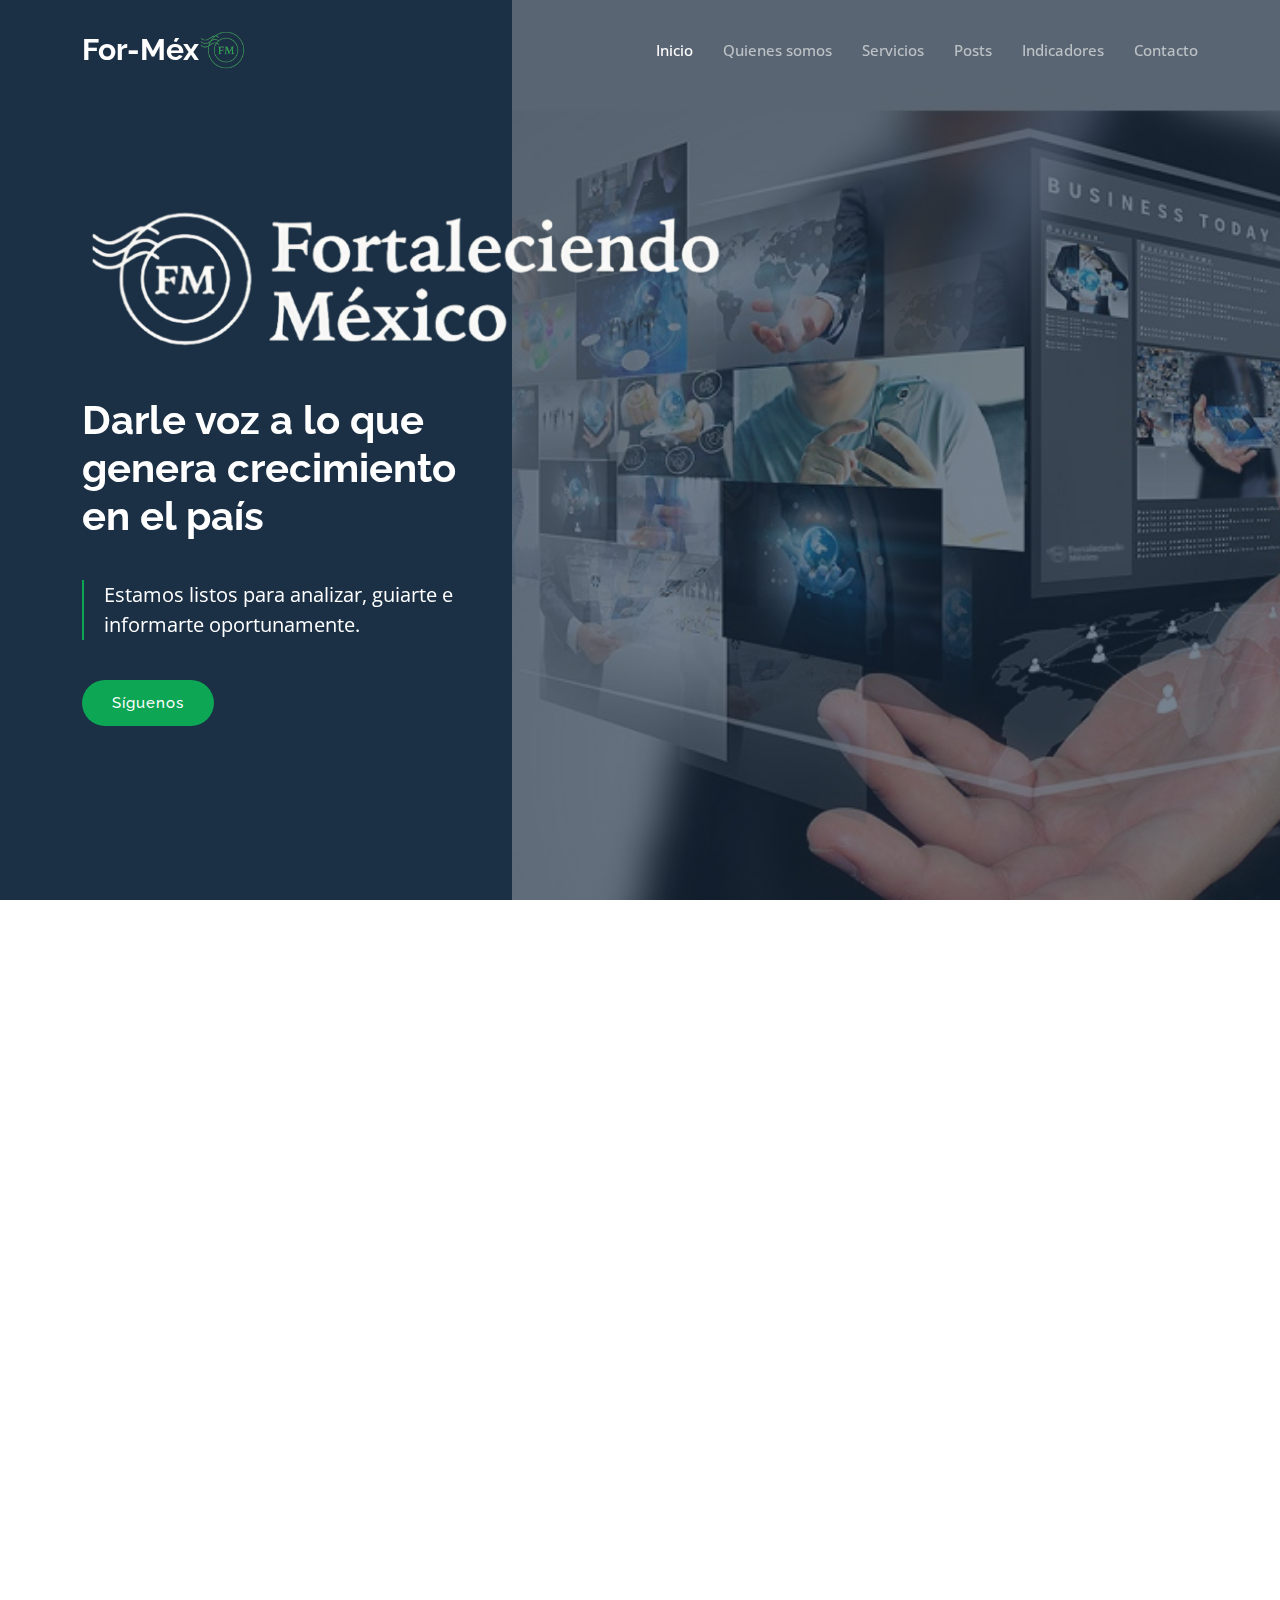
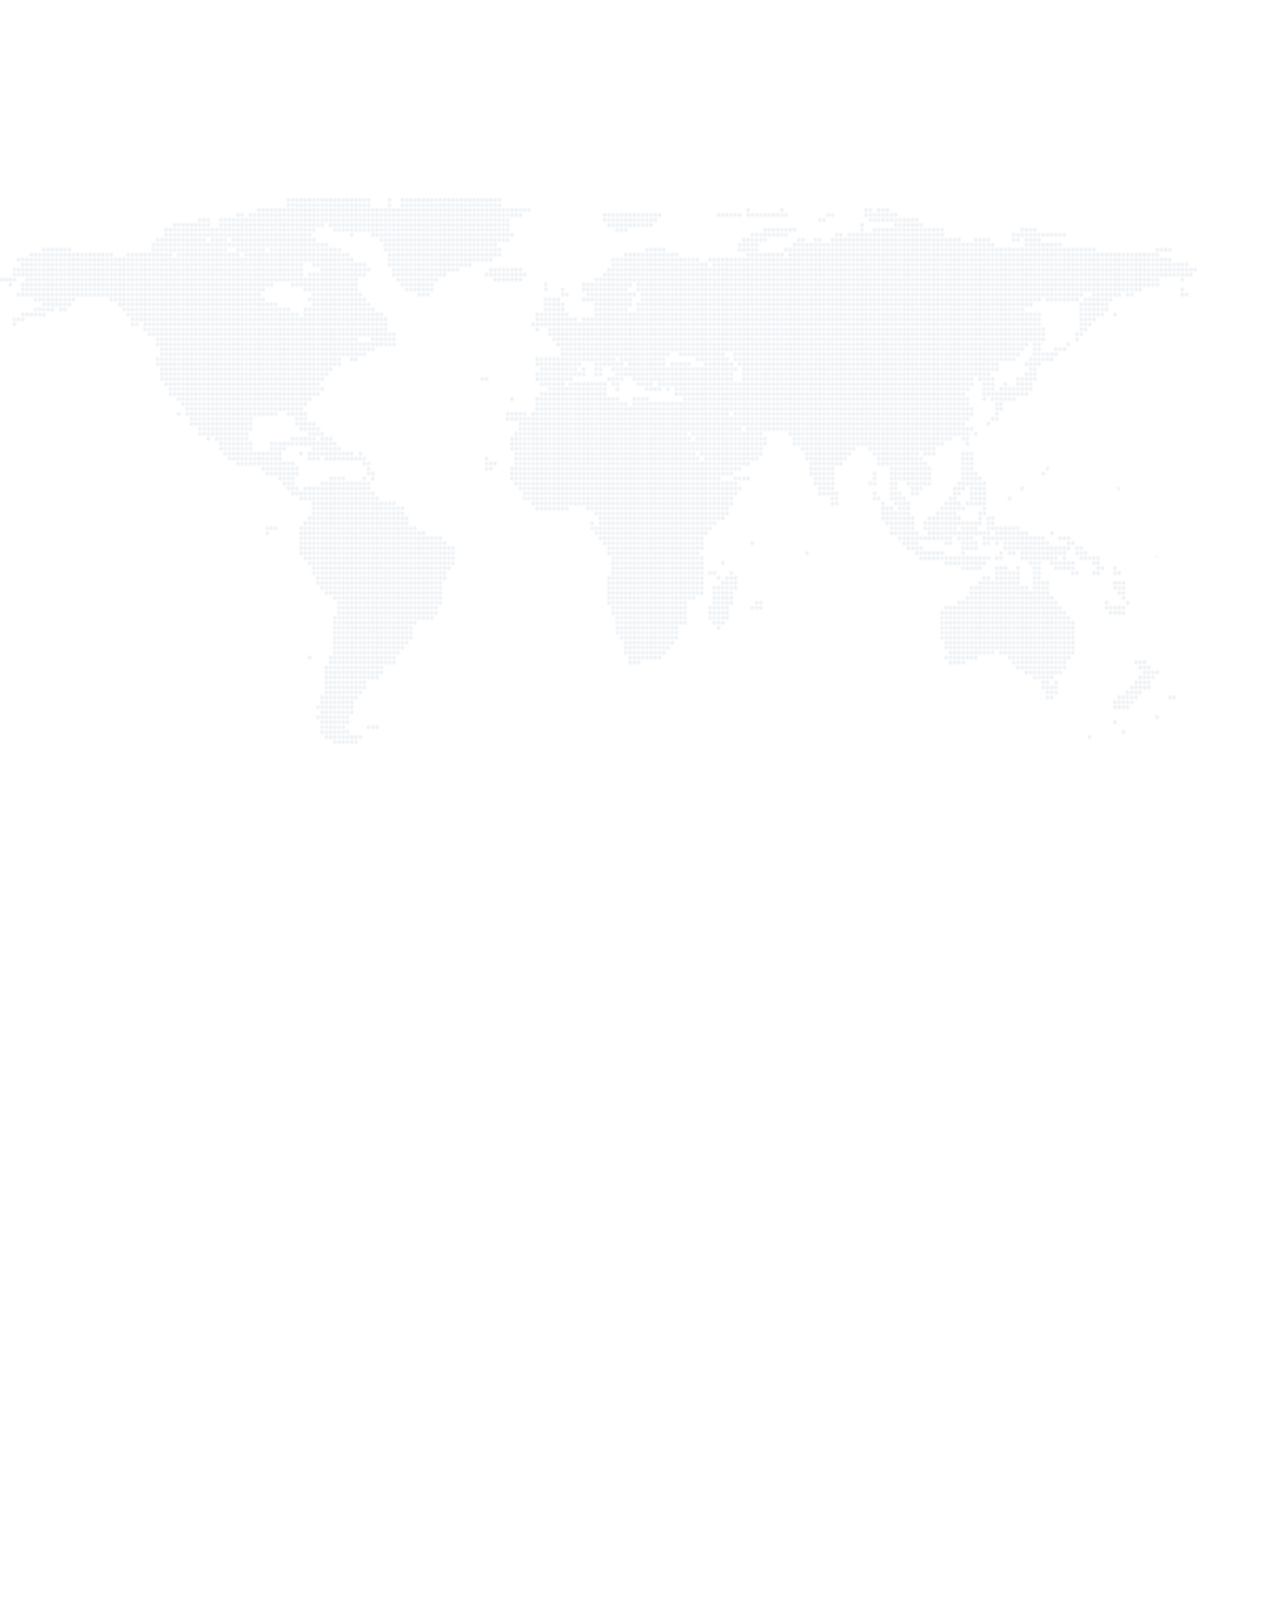
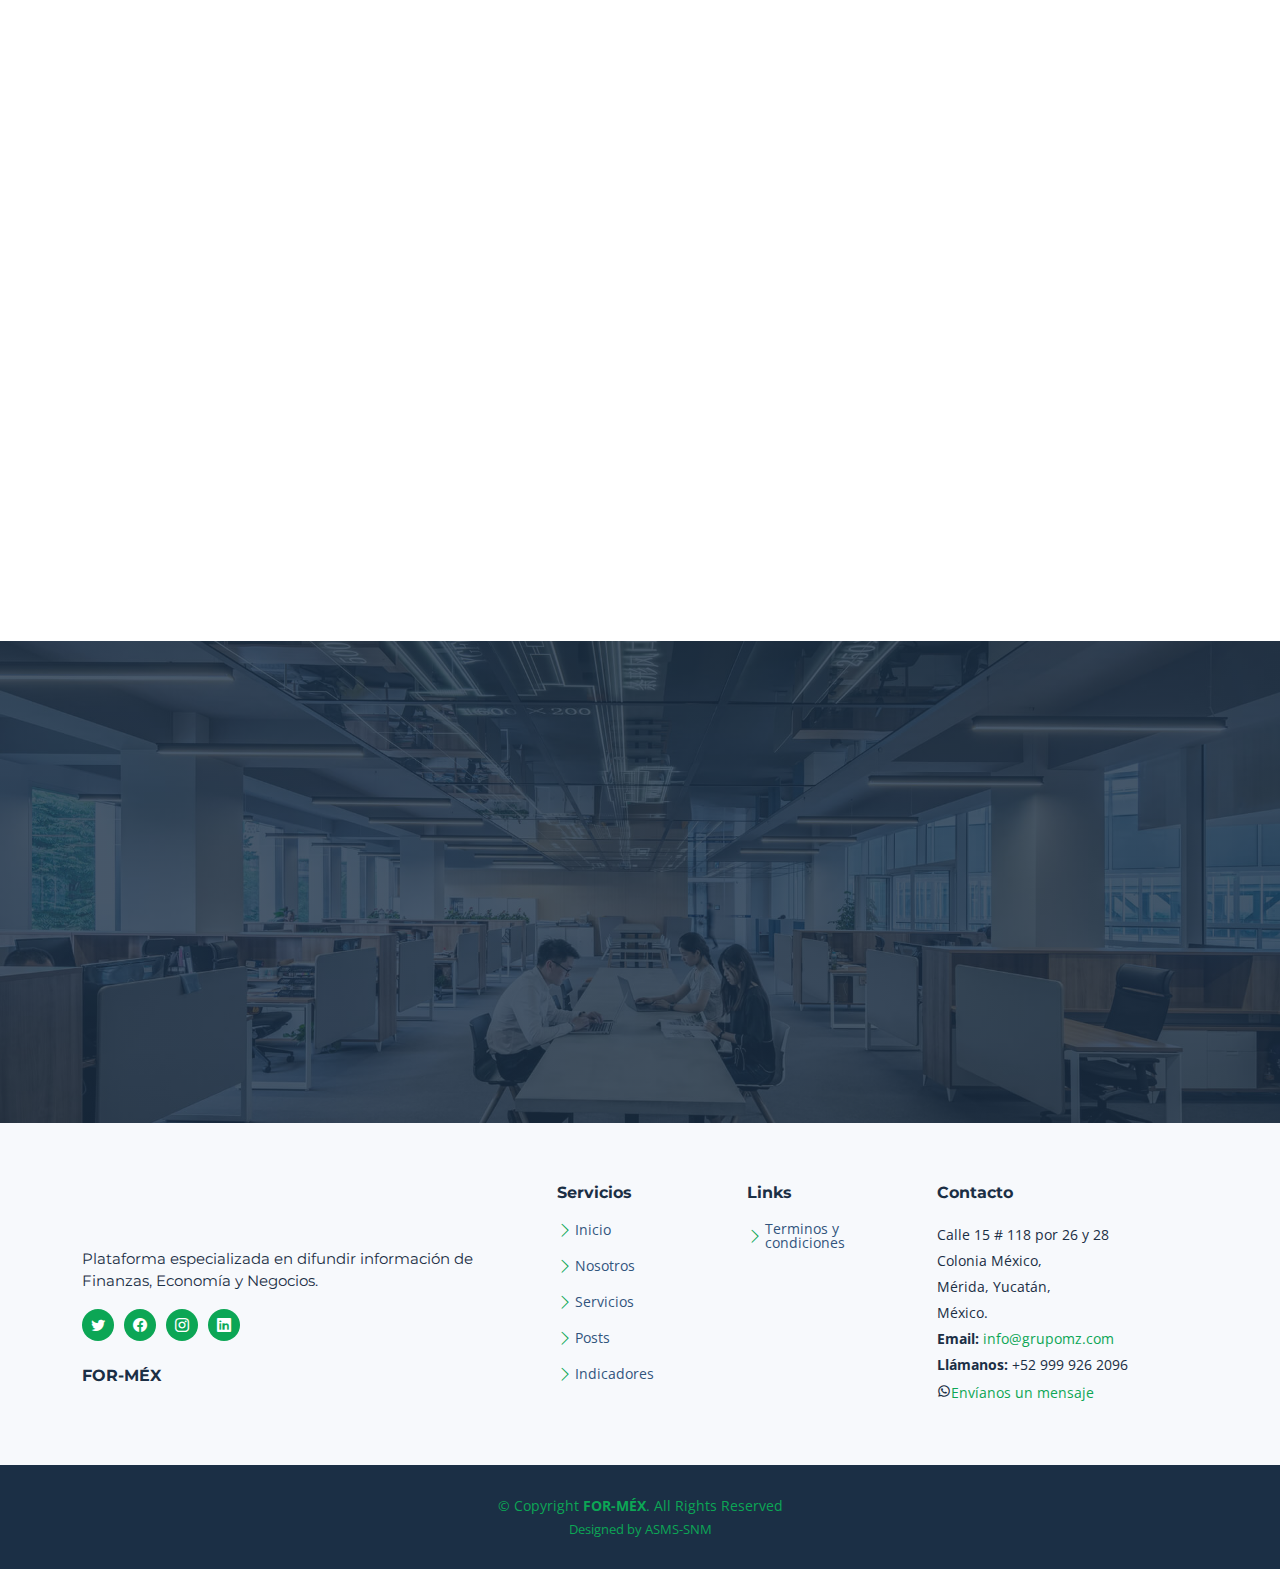
<file: index.html>
<!DOCTYPE html>
<html lang="en">

<head>
  <meta charset="utf-8">
  <meta content="width=device-width, initial-scale=1.0" name="viewport">

  <title>Formex</title>
  <meta content="" name="description">
  <meta content="" name="keywords">

  <!-- Favicons -->
  <link href="assets/img/favicon.png" rel="icon">
  <link href="assets/img/apple-touch-icon.png" rel="apple-touch-icon">

  <!-- Google Fonts -->
  <link rel="preconnect" href="https://fonts.googleapis.com">
  <link rel="preconnect" href="https://fonts.gstatic.com" crossorigin>
  <link href="https://fonts.googleapis.com/css2?family=Open+Sans:ital,wght@0,300;0,400;0,500;0,600;0,700;1,300;1,400;1,600;1,700&family=Montserrat:ital,wght@0,300;0,400;0,500;0,600;0,700;1,300;1,400;1,500;1,600;1,700&family=Raleway:ital,wght@0,300;0,400;0,500;0,600;0,700;1,300;1,400;1,500;1,600;1,700&display=swap" rel="stylesheet">

  <!-- Vendor CSS Files -->
  <link href="assets/vendor/bootstrap/css/bootstrap.min.css" rel="stylesheet">
  <link href="assets/vendor/bootstrap-icons/bootstrap-icons.css" rel="stylesheet">
  <link href="assets/vendor/aos/aos.css" rel="stylesheet">
  <link href="assets/vendor/glightbox/css/glightbox.min.css" rel="stylesheet">
  <link href="assets/vendor/swiper/swiper-bundle.min.css" rel="stylesheet">
  <link href="assets/vendor/remixicon/remixicon.css" rel="stylesheet">

  <!-- Template Main CSS File -->
  <link href="assets/css/main.css" rel="stylesheet">

  <!-- =======================================================
  * Template Name: Nova - v1.2.1
  * Template URL: https://bootstrapmade.com/nova-bootstrap-business-template/
  * Author: BootstrapMade.com
  * License: https://bootstrapmade.com/license/
  ======================================================== -->
</head>

<body class="page-index">

  <!-- ======= Header ======= -->
  <header id="header" class="header d-flex align-items-center fixed-top">
    <div class="container-fluid container-xl d-flex align-items-center justify-content-between">

      <a href="index.html" class="logo d-flex align-items-center">
        <!-- Uncomment the line below if you also wish to use an image logo -->
        
        <h1 class="d-flex align-items-center">For-Méx</h1>
        <img src="assets/img/LOGO_FM_VERDE-removebg-preview.png" alt="">
      </a>

      <i class="mobile-nav-toggle mobile-nav-show bi bi-list"></i>
      <i class="mobile-nav-toggle mobile-nav-hide d-none bi bi-x"></i>

      <nav id="navbar" class="navbar">
        <ul>
          <li><a href="index.html" class="active">Inicio</a></li>
          <li><a href="#why-us">Quienes somos</a></li>
          <li><a href="#services-list">Servicios</a></li>
          <li><a href="#recent-posts">Posts</a></li>
          
          <li><a href="blog.html">Indicadores</a></li>
          <li><a href="#footer">Contacto</a></li>
          <!--
          <li class="dropdown"><a href="#"><span>Indicadores</span> <i class="bi bi-chevron-down dropdown-indicator"></i></a>
            <ul>
              <li><a href="#">Dropdown 1</a></li>
              <li class="dropdown"><a href="#"><span>Deep Dropdown</span> <i class="bi bi-chevron-down dropdown-indicator"></i></a>
                <ul>
                  <li><a href="#">Deep Dropdown 1</a></li>
                  <li><a href="#">Deep Dropdown 2</a></li>
                  <li><a href="#">Deep Dropdown 3</a></li>
                  <li><a href="#">Deep Dropdown 4</a></li>
                  <li><a href="#">Deep Dropdown 5</a></li>
                </ul>
              </li>
              <li><a href="#">Dropdown 2</a></li>
              <li><a href="#">Dropdown 3</a></li>
              <li><a href="#">Dropdown 4</a></li>
            </ul>
          </li>
          <li><a href="contact.html">Contacto</a></li>
        </ul>
      </nav>-->
      <!-- .navbar -->

    </div>
  </header><!-- End Header -->

  <!-- ======= Hero Section ======= -->
  <section id="hero" class="hero d-flex align-items-center">
    <div class="container">
      <div class="row">
        
        <div class="col-12 hero-text-image">
          
           <img src="assets/img/Logo_largo_formex-tranp.png" alt="Image"  data-aos="fade-right">
          
        </div>

        <div class="col-xl-5">
          
          <h2 data-aos="fade-up">Darle voz a lo que genera crecimiento</h2>
          <h2 data-aos="fade-up">en el país</h2>
          <blockquote data-aos="fade-up" data-aos-delay="100">
            <p>Estamos listos para analizar, guiarte e informarte oportunamente. </p>
          </blockquote>
          <div class="d-flex" data-aos="fade-up" data-aos-delay="200">
            <a href="#about" class="btn-get-started">Síguenos</a>
            
          </div>

        </div>
      </div>
    </div>
  </section><!-- End Hero Section -->

  <main id="main">

   
    <!-- ======= Why Choose Us Section ======= -->
    <section id="why-us" class="why-us">
      <div class="container" data-aos="fade-up">

        <div class="section-header">
          <h2>Quiénes somos</h2>

        </div>

        <div class="row g-0" data-aos="fade-up" data-aos-delay="200">

          <div class="col-xl-5 img-bg" style="background-image: url('assets/img/why-us-bg.jpg')"></div>
          <div class="col-xl-7 slides  position-relative">

            <div class="slides-1 swiper">
              <div class="swiper-wrapper">

                <div class="swiper-slide">
                  <div class="item">
                    <h3 class="mb-3">Proporcionamos y analizamos información publicada de primer nivel</h3>
                    <h4 class="mb-3">Cobertura de noticias actualizada, recopiladas a partir de fuentes de noticias de todo el mundo.</h4>
                    <p>Especializados en informar el mundo de los negocios y las finanzas, y gran interés en el ámbito de la Industria, sociedad y economía. <br><br> Nuestra sede central se encuentra Mérida, Yucatán.</p>
                  </div>
                </div><!-- End slide item -->

                <div class="swiper-slide">
                  <div class="item">
                    <h3 class="mb-3">Plataforma especializada en difundir información de Finanzas, Economía y Negocios.</h3>
                    <h4 class="mb-3">Aqui encontrarás las últimas noticias que ocurren en el mundo y los temas de interés nacional e internacional.</h4>
                    <p>Fortalecimiento del país con información de:<br>
                      - Políticas y legislación. <br>
                      - Responsabilidad institucional.<br>
                      - Planeamiento y financiamiento estratégico.<br>
                      - Diseño y entrega de programas nacionales.<br>
                      - Compromiso y participación para el desarrollo económico.</p>
                  </div>
                </div><!-- End slide item -->
               <!--
                <div class="swiper-slide">
                  <div class="item">
                    <h3 class="mb-3">Aliquid non alias minus</h3>
                    <h4 class="mb-3">Necessitatibus voluptatibus explicabo dolores a vitae voluptatum.</h4>
                    <p>Neque voluptates aut. Soluta aut perspiciatis porro deserunt. Voluptate ut itaque velit. Aut consectetur voluptatem aspernatur sequi sit laborum. Voluptas enim dolorum fugiat aut.</p>
                  </div>
                </div>-->
                <!-- End slide item -->
                <!--
                <div class="swiper-slide">
                  <div class="item">
                    <h3 class="mb-3">Necessitatibus suscipit non voluptatem quibusdam</h3>
                    <h4 class="mb-3">Tempora quos est ut quia adipisci ut voluptas. Deleniti laborum soluta nihil est. Eum similique neque autem ut.</h4>
                    <p>Ut rerum et autem vel. Et rerum molestiae aut sit vel incidunt sit at voluptatem. Saepe dolorem et sed voluptate impedit. Ad et qui sint at qui animi animi rerum.</p>
                  </div>
                </div> -->
                <!-- End slide item -->
                
              </div>
              <div class="swiper-pagination"></div>
            </div>
            <div class="swiper-button-prev"></div>
            <div class="swiper-button-next"></div>
          </div>

        </div>

      </div>
    </section><!-- End Why Choose Us Section -->

    <!-- ======= Our Services Section ======= -->
    <section id="services-list" class="services-list">
      <div class="container" data-aos="fade-up">

        <div class="section-header">
          <h2>Nuestros Servicios</h2>

        </div>

        <div class="row gy-5">

          <div class="col-lg-4 col-md-6 service-item d-flex" data-aos="fade-up" data-aos-delay="100">
            <div class="icon flex-shrink-0"><i class="bi bi-briefcase" style="color: #f57813;"></i></div>
            <div>
              <h4 class="title"><a href="#" class="stretched-link">Reseñas de noticias</a></h4>
              <p class="description"> Agregamos de forma constante la información de los principales medios de comunicación en línea.</p>
            </div>
          </div>
          <!-- End Service Item -->

          <div class="col-lg-4 col-md-6 service-item d-flex" data-aos="fade-up" data-aos-delay="200">
            <div class="icon flex-shrink-0"><i class="bi bi-card-checklist" style="color: #15a04a;"></i></div>
            <div>
              <h4 class="title"><a href="#" class="stretched-link">Lider en Economia</a></h4>
              <p class="description">Plataforma especializada en Finanzas, Economía y Negocios</p>
            </div>
          </div><!-- End Service Item -->

          <div class="col-lg-4 col-md-6 service-item d-flex" data-aos="fade-up" data-aos-delay="300">
            <div class="icon flex-shrink-0"><i class="bi bi-bar-chart" style="color: #d90769;"></i></div>
            <div>
              <h4 class="title"><a href="#" class="stretched-link">Desarrollo del País</a></h4>
              <p class="description">Presentamos noticias de negocios y desarrollo del país para los líderes de México.</p>
            </div>
          </div><!-- End Service Item -->

          <div class="col-lg-4 col-md-6 service-item d-flex" data-aos="fade-up" data-aos-delay="400">
            <div class="icon flex-shrink-0"><i class="bi bi-binoculars" style="color: #15bfbc;"></i></div>
            <div>
              <h4 class="title"><a href="#" class="stretched-link">Analisis de inversiones</a></h4>
              <p class="description">Complementamos con información de notas de interés periodístico en temas para el análisis de inversiones en el país.</p>
            </div>
          </div><!-- End Service Item -->

          <div class="col-lg-4 col-md-6 service-item d-flex" data-aos="fade-up" data-aos-delay="500">
            <div class="icon flex-shrink-0"><i class="bi bi-brightness-high" style="color: #f5cf13;"></i></div>
            <div>
              <h4 class="title"><a href="#" class="stretched-link">Globalización</a></h4>
              <p class="description">Informamos sobre las noticias de última hora con el poder de información global.</p>
            </div>
          </div><!-- End Service Item -->

          <div class="col-lg-4 col-md-6 service-item d-flex" data-aos="fade-up" data-aos-delay="600">
            <div class="icon flex-shrink-0"><i class="bi bi-calendar4-week" style="color: #1335f5;"></i></div>
            <div>
              <h4 class="title"><a href="#" class="stretched-link">Innovación tecnológica</a></h4>
              <p class="description">Facilitamos información de los procesos y desarrollo de innovaciones tecnológicas que fortalecen al desarrollo.</p>
            </div>
          </div><!-- End Service Item -->

        </div>

      </div>
    </section><!-- End Our Services Section -->
     <!-- ======= Recent Blog Posts Section ======= -->
     <section id="recent-posts" class="recent-posts">
      <div class="container" data-aos="fade-up">

        <div class="section-header">
          <h2>Posts Recientes</h2>

        </div>

        <div class="row gy-5">

          <div class="col-xl-3 col-md-6" data-aos="fade-up" data-aos-delay="100">
            <div class="post-box">
              <div class="post-img"><img src="assets/img/blog/blog-1.jpg" class="img-fluid" alt=""></div>
              <div class="meta">
                <span class="post-date">07 Diciembre 22</span>
                <span class="post-author"> / Heraldo de México <br>/ For-Méx</span>
              </div>
              <h3 class="post-title">Japón y México: grandes aliados en el sector automotriz y de autopartes</h3>
              <p>Fructífera relación estratégica entre México y Japón en el sector automotriz y de autopartes. Como parte de nuestros servicios integrales, nos complace haber contribuido en la traducción al japonés de los materiales de promoción preparados por la INA.....</p>
              <a href="https://lnkd.in/gdgbtjBB" target="_blank" class="readmore stretched-link"><span>Leer más</span><i class="bi bi-arrow-right"></i></a>
            </div>
          </div>

          <div class="col-xl-3 col-md-6" data-aos="fade-up" data-aos-delay="200">
            <div class="post-box">
              <div class="post-img"><img src="assets/img/blog/blog-2.jpg" class="img-fluid" alt=""></div>
              <div class="meta">
                <span class="post-date">06 Diciembre 22</span>
                <span class="post-author"> / The Straits time <br> / For-Méx</span>
              </div>
              <h3 class="post-title">Cámaras de México y Singapur firman acuerdo en evento de la Alianza del Pacífico.</h3>
              <p>La #AlianzaDelPacífico y Singapur coinciden en que la digitalización la sostenibilidad y la colaboración para atraer más recursos y ganar la confianza de los inversores ayudarán a la AP a posicionarse mejor en el contexto mundial.</p>
              <a href="https://www.straitstimes.com/business/singapore-mexico-chambers-ink-deal-to-tap-pacific-alliance-links" target="_blank" class="readmore stretched-link"><span>Leer más</span><i class="bi bi-arrow-right"></i></a>
            </div>
          </div>

          <div class="col-xl-3 col-md-6" data-aos="fade-up" data-aos-delay="300">
            <div class="post-box">
              <div class="post-img"><img src="assets/img/blog/blog-3.jpg" class="img-fluid" alt=""></div>
              <div class="meta">
                <span class="post-date">05 Diciembre 22</span>
                <span class="post-author"> / Sec. de Economía <br> / For-Méx</span>
              </div>
              <h3 class="post-title">La secretaria de Economía, Raquel Buenrostro, se reunió con la secretaria de Comercio de Estados Unidos, Gina M. Raimondo</h3>
              <p>Uno de los puntos principales que se trató fue la consolidación de una estrategia conjunta para promover ante el sector privado los diversos beneficios que ofrecen nuestros países con la finalidad de atraer inversiones por Nearshoring. </p>
              <a href="https://bit.ly/3h8dGKO" target="_blank" class="readmore stretched-link"><span>Leer más</span><i class="bi bi-arrow-right"></i></a>
            </div>
          </div>

          <div class="col-xl-3 col-md-6" data-aos="fade-up" data-aos-delay="400">
            <div class="post-box">
              <div class="post-img"><img src="assets/img/blog/blog-4.jpg" class="img-fluid" alt=""></div>
              <div class="meta">
                <span class="post-date">03 Diciembre 22</span>
                <span class="post-author"> / El Financiero <br> / For-Mex</span>
              </div>
              <h3 class="post-title">Enorme potencial que representa el Nearhoring para México</h3>
              <p>Se presenta una gran oportunidad para el Sureste mexicano que ya se prepara para la llegada de nuevas inversiones con la creación de nuevos espacios industriales y la ampliación de la infraestructura de servicios.</p>
              <a href="https://www.eleconomista.com.mx/econohabitat/Mexico-capitaliza-mas-de-80-del-nearshoring-a-nivel-global-pero-urge-dotar-de-infraestructura-para-satisfacer-la-demanda-20221130-0053.html" target="_blank" class="readmore stretched-link"><span>Leer más</span><i class="bi bi-arrow-right"></i></a>
            </div>
          </div>
          <div class="col-xl-3 col-md-6" data-aos="fade-up" data-aos-delay="500">
            <div class="post-box">
              <div class="post-img"><img src="assets/img/blog/blog-5.jpg" class="img-fluid" alt=""></div>
              <div class="meta">
                <span class="post-date">03 Diciembre 22</span>
                <span class="post-author"> / El Financiero <br> / For-Mex</span>
              </div>
              <h3 class="post-title">Y ahora a Yucatán le van a dar gas…</h3>
              <p> La inversión estratégica para infraestructura de gas natural en Yucatán, así como el crecimiento exponencial de la Inversión Extranjera Directa en el estado. ¡Un horizonte promisorio para el Sureste!.</p>
              <a href="https://lnkd.in/eHXF6-Qy" target="_blank" class="readmore stretched-link"><span>Leer más</span><i class="bi bi-arrow-right"></i></a>
            </div>
          </div>
          <div class="col-xl-3 col-md-6" data-aos="fade-up" data-aos-delay="600">
            <div class="post-box">
              <div class="post-img"><img src="assets/img/blog/blog-6.jpg" class="img-fluid" alt=""></div>
              <div class="meta">
                <span class="post-date">28 Noviembre 22</span>
                <span class="post-author"> / Diario de Yucatán <br> / For-Méx</span>
              </div>
              <h3 class="post-title">Hacia un Yucatán industrial: retos y oportunidades.</h3>
              <p>Yucatán ofrece condiciones de seguridad atractivas para las inversiones, lo que trae consigo nuevos retos y oportunidades para la economía del estado.</p>
              <a href="https://www.yucatan.com.mx/merida/2022/11/28/hacia-un-yucatan-industrial-retos-oportunidades-364993.html" target="_blank" class="readmore stretched-link"><span>Leer más</span><i class="bi bi-arrow-right"></i></a>
            </div>
          </div>
          <div class="col-xl-3 col-md-6" data-aos="fade-up" data-aos-delay="700">
            <div class="post-box">
              <div class="post-img"><img src="assets/img/blog/blog-7.jpg" class="img-fluid" alt=""></div>
              <div class="meta">
                <span class="post-date">23 Noviembre 22</span>
                <span class="post-author"> / Forbes <br> / For-Méx</span>
              </div>
              <h3 class="post-title">Unas 5 empresas de Singapur evalúan construir fábricas en México</h3>
              <p>El potencial de México hacia una diversificación y expansión a través de la construcción de fábricas y líneas de producción en Asia.
                </p>
              <a href="https://www.forbes.com.mx/nearshoring-unas-5-empresas-de-singapur-evaluan-construir-fabricas-en-mexico/" target="_blank" class="readmore stretched-link"><span>Leer más</span><i class="bi bi-arrow-right"></i></a>
            </div>
          </div>
          <div class="col-xl-3 col-md-6" data-aos="fade-up" data-aos-delay="800">
            <div class="post-box">
              <div class="post-img"><img src="assets/img/blog/blog-8.jpg" class="img-fluid" alt=""></div>
              <div class="meta">
                <span class="post-date">22 Noviembre 22</span>
                <span class="post-author"> / Al Interior <br>/ For-Méx </span>
              </div>
              <h3 class="post-title">Aumento de la inversión extranjera en México.</h3>
              <p>Yucatán puede aprovechar esta necesidad e impulsar parques industriales a la medida para atender a diversos sectores como son el marítimo, manufacturas avanzadas, aeronáutica, equipos de ventilación, muebles y logística.</p>
              <a href="https://alinteriordelestado.com.mx/aumenta-inversion-extranjera-en-mexico/" target="_blank" class="readmore stretched-link"><span>Leer más</span><i class="bi bi-arrow-right"></i></a>
            </div>
          </div>
        </div>

      </div>
    </section><!-- End Recent Blog Posts Section -->

    <!-- ======= Call To Action Section ======= -->
    <section id="call-to-action" class="call-to-action">
      <div class="container" data-aos="fade-up">
        <div class="row justify-content-center">
          <div class="col-lg-6 text-center">
            <h3>ANÁLISIS DE LOS MERCADOS PRODUCTIVOS Y EQUITATIVOS</h3>
            <p>Importante para el Fortalecimiento de México asegurarse que los pilares que se refuerzan mutuamente son el desarrollo económico, el desarrollo social y la protección del medio ambiente en los planos local, nacional, regional y mundial. </p>
            <a class="cta-btn" href="#footer">Síguenos</a>
          </div>
        </div>

      </div>
    </section><!-- End Call To Action Section -->



  </main><!-- End #main -->

  <!-- ======= Footer ======= -->
  <footer id="footer" class="footer">

    <div class="footer-content">
      <div class="container">
        <div class="row gy-4">
          <div class="col-lg-5 col-md-12 footer-info">
            <a href="index.html" class="logo d-flex align-items-center">
              
              <img src="assets/img/FM_largo_vde_tr.png" alt="Image" data-aos="fade-right">
            </a>
            <p>Plataforma especializada en difundir información de Finanzas, Economía y Negocios.</p>
            <div class="social-links d-flex  mt-3">
              <a href="#" class="twitter"><i class="bi bi-twitter"></i></a>
              <a href="#" class="facebook"><i class="bi bi-facebook"></i></a>
              <a href="#" class="instagram"><i class="bi bi-instagram"></i></a>
              <a href="#" class="linkedin"><i class="bi bi-linkedin"></i></a>
            </div>
            <a href="index.html" class="logo d-flex align-items-center"></a>
            <h4>FOR-MÉX</h4>
            </a>
          </div>

          <div class="col-lg-2 col-6 footer-links">
            <h4>Servicios</h4>

            <ul>
              <li><i class="bi bi-chevron-right"></i> <a href="index.html">Inicio</a></li>
              <li><i class="bi bi-chevron-right"></i> <a href="#why-us">Nosotros</a></li>
              <li><i class="bi bi-chevron-right"></i> <a href="#services-list">Servicios</a></li>
              <li><i class="bi bi-chevron-right"></i> <a href="#recent-posts">Posts</a></li>
              <li><i class="bi bi-chevron-right"></i> <a href="blog.html">Indicadores</a></li>
            </ul>
          </div>

          <div class="col-lg-2 col-6 footer-links">
            <h4>Links</h4>
            <ul>
              <!--<li><i class="bi bi-chevron-right"></i> <a href="#">Web Design</a></li>
              <li><i class="bi bi-chevron-right"></i> <a href="#">Web Development</a></li>
              <li><i class="bi bi-chevron-right"></i> <a href="#">Product Management</a></li>
              -->
              <li><i class="bi bi-chevron-right"></i> <a href="#">Terminos y condiciones</a></li>
              
            </ul>
          </div>

          <div class="col-lg-3 col-md-12 footer-contact text-center text-md-start">
            <h4>Contacto</h4>
            <p>
              Calle 15 # 118 por 26 y 28 <br>
              Colonia México,<br>
              Mérida, Yucatán,<br>
              México. <br>
              
              <strong>Email:</strong>  <a href="mailto:info@grupomz.com">info@grupomz.com</a> <br>
              <strong>Llámanos:</strong> +52 999 926 2096<br>
              <!-- Con mensaje predefinido -->
              <i class="ri-whatsapp-line"></i><a href="https://api.whatsapp.com/send?phone=52 999 926 2096&text=Hola, solicito informes!" target="_blank">Envíanos un mensaje</a>
              
            </p>
           

          </div>


        </div>
      </div>
    </div>

    <div class="footer-legal">
      <div class="container">
        <div class="copyright">
          &copy; Copyright <strong><span>FOR-MÉX</span></strong>. All Rights Reserved
        </div>
        <div class="credits">
          <!-- All the links in the footer should remain intact. -->
          <!-- You can delete the links only if you purchased the pro version. -->
          <!-- Licensing information: https://bootstrapmade.com/license/ -->
          <!-- Purchase the pro version with working PHP/AJAX contact form: https://bootstrapmade.com/nova-bootstrap-business-template/ -->
          Designed by <a>ASMS-SNM</a>
          
        </div>
      </div>
    </div>
  </footer><!-- End Footer -->
  <!-- End Footer -->

  <a href="#" class="scroll-top d-flex align-items-center justify-content-center"><i class="bi bi-arrow-up-short"></i></a>

  <div id="preloader"></div>

  <!-- Vendor JS Files -->
  <script src="assets/vendor/bootstrap/js/bootstrap.bundle.min.js"></script>
  <script src="assets/vendor/aos/aos.js"></script>
  <script src="assets/vendor/glightbox/js/glightbox.min.js"></script>
  <script src="assets/vendor/swiper/swiper-bundle.min.js"></script>
  <script src="assets/vendor/isotope-layout/isotope.pkgd.min.js"></script>
  <script src="assets/vendor/php-email-form/validate.js"></script>

  <!-- Template Main JS File -->
  <script src="assets/js/main.js"></script>

</body>

</html>
</file>
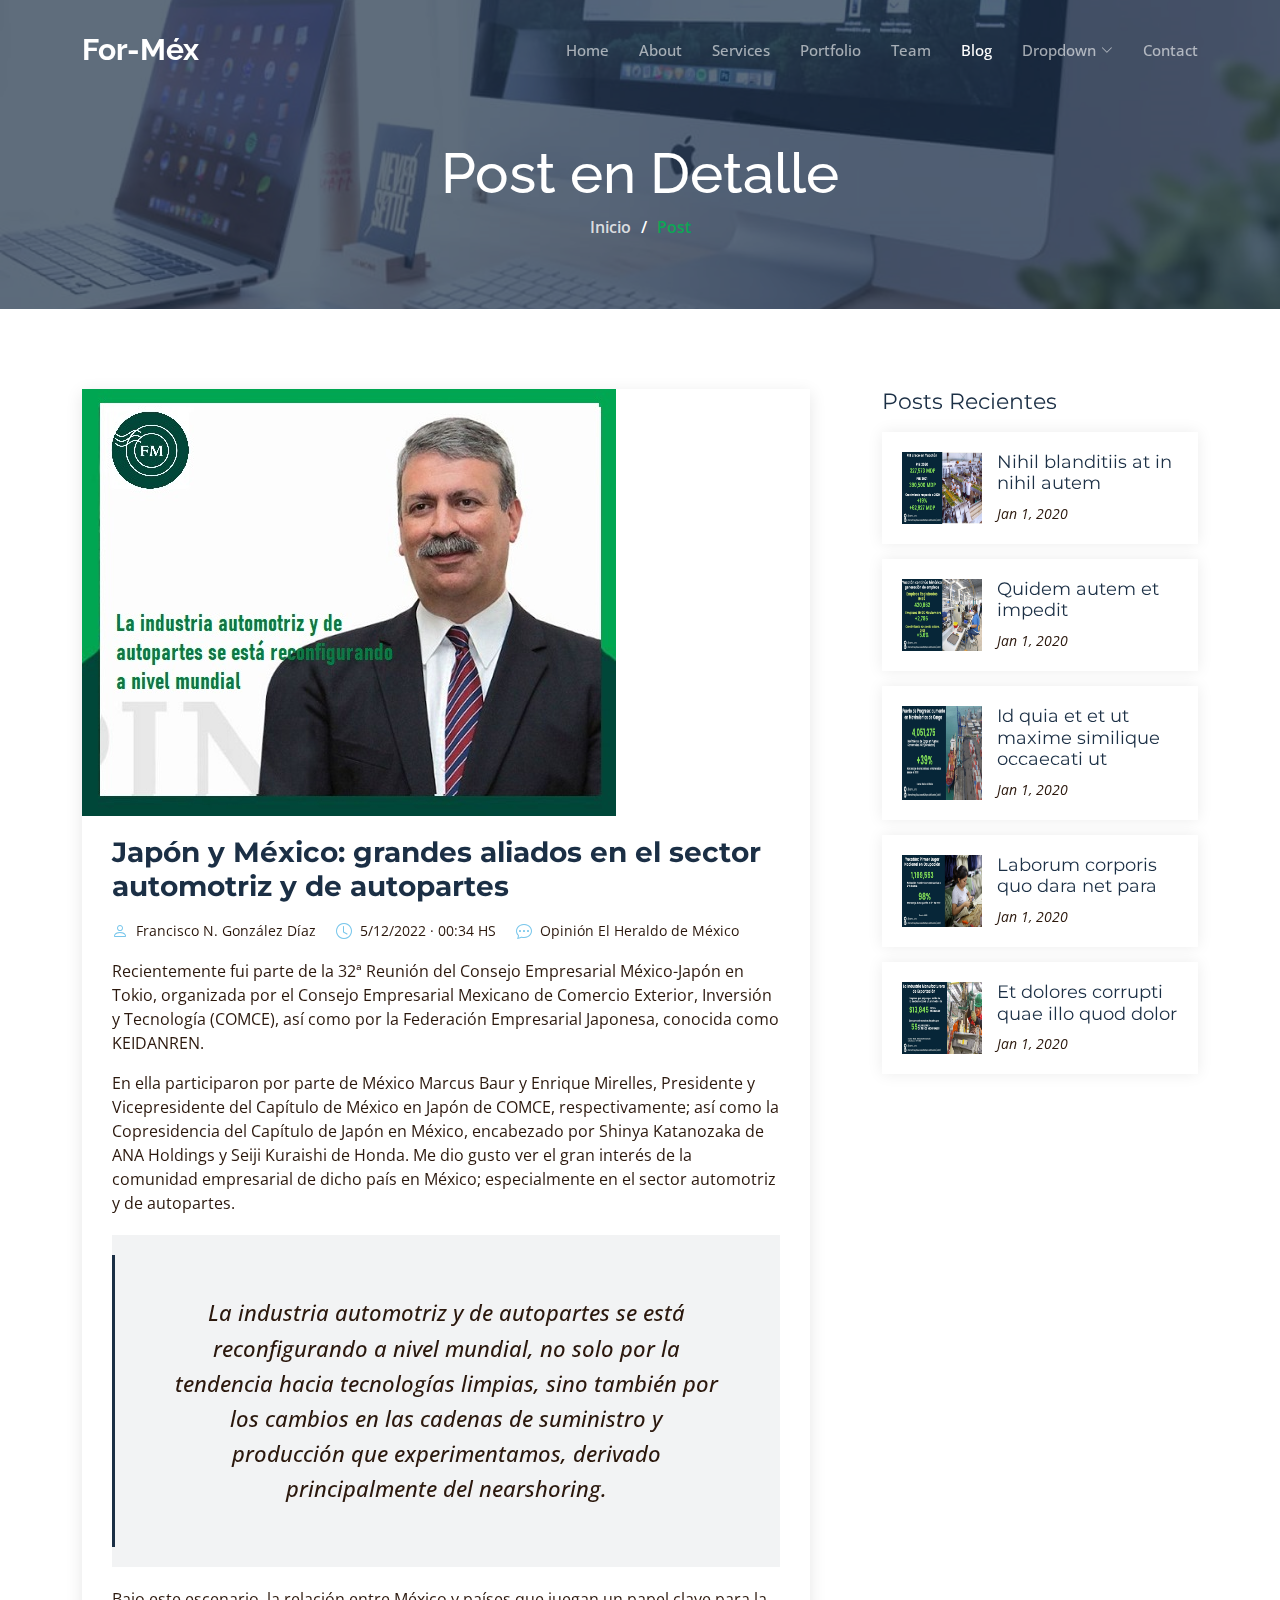
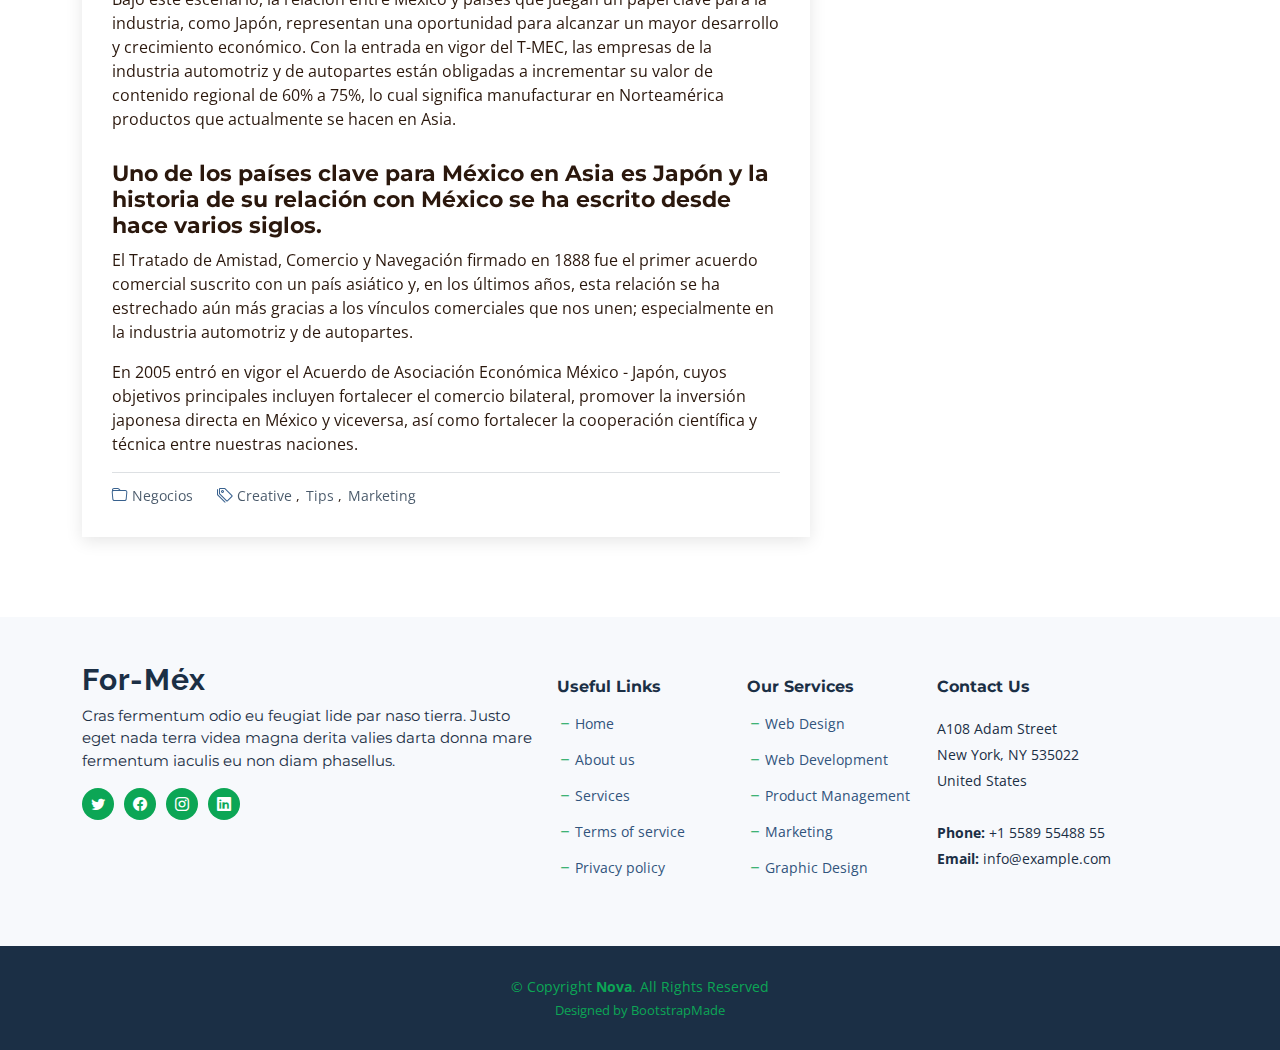
<file: blog-details.html>
<!DOCTYPE html>
<html lang="en">

<head>
  <meta charset="utf-8">
  <meta content="width=device-width, initial-scale=1.0" name="viewport">

  <title>For-Méx</title>
  <meta content="" name="description">
  <meta content="" name="keywords">

  <!-- Favicons -->
  <link href="assets/img/favicon.png" rel="icon">
  <link href="assets/img/apple-touch-icon.png" rel="apple-touch-icon">

  <!-- Google Fonts -->
  <link rel="preconnect" href="https://fonts.googleapis.com">
  <link rel="preconnect" href="https://fonts.gstatic.com" crossorigin>
  <link href="https://fonts.googleapis.com/css2?family=Open+Sans:ital,wght@0,300;0,400;0,500;0,600;0,700;1,300;1,400;1,600;1,700&family=Montserrat:ital,wght@0,300;0,400;0,500;0,600;0,700;1,300;1,400;1,500;1,600;1,700&family=Raleway:ital,wght@0,300;0,400;0,500;0,600;0,700;1,300;1,400;1,500;1,600;1,700&display=swap" rel="stylesheet">

  <!-- Vendor CSS Files -->
  <link href="assets/vendor/bootstrap/css/bootstrap.min.css" rel="stylesheet">
  <link href="assets/vendor/bootstrap-icons/bootstrap-icons.css" rel="stylesheet">
  <link href="assets/vendor/aos/aos.css" rel="stylesheet">
  <link href="assets/vendor/glightbox/css/glightbox.min.css" rel="stylesheet">
  <link href="assets/vendor/swiper/swiper-bundle.min.css" rel="stylesheet">
  <link href="assets/vendor/remixicon/remixicon.css" rel="stylesheet">

  <!-- Template Main CSS File -->
  <link href="assets/css/main.css" rel="stylesheet">

  <!-- =======================================================
  * Template Name: Nova - v1.2.1
  * Template URL: https://bootstrapmade.com/nova-bootstrap-business-template/
  * Author: BootstrapMade.com
  * License: https://bootstrapmade.com/license/
  ======================================================== -->
</head>

<body class="page-blog">

  <!-- ======= Header ======= -->
  <header id="header" class="header d-flex align-items-center fixed-top">
    <div class="container-fluid container-xl d-flex align-items-center justify-content-between">

      <a href="index.html" class="logo d-flex align-items-center">
        <!-- Uncomment the line below if you also wish to use an image logo -->
        <!-- <img src="assets/img/logo.png" alt=""> -->
        <h1 class="d-flex align-items-center">For-Méx</h1>
      </a>

      <i class="mobile-nav-toggle mobile-nav-show bi bi-list"></i>
      <i class="mobile-nav-toggle mobile-nav-hide d-none bi bi-x"></i>

      <nav id="navbar" class="navbar">
        <ul>
          <li><a href="index.html">Home</a></li>
          <li><a href="about.html">About</a></li>
          <li><a href="services.html">Services</a></li>
          <li><a href="portfolio.html">Portfolio</a></li>
          <li><a href="team.html">Team</a></li>
          <li><a href="blog.html" class="active">Blog</a></li>
          <li class="dropdown"><a href="#"><span>Dropdown</span> <i class="bi bi-chevron-down dropdown-indicator"></i></a>
            <ul>
              <li><a href="#">Dropdown 1</a></li>
              <li class="dropdown"><a href="#"><span>Deep Dropdown</span> <i class="bi bi-chevron-down dropdown-indicator"></i></a>
                <ul>
                  <li><a href="#">Deep Dropdown 1</a></li>
                  <li><a href="#">Deep Dropdown 2</a></li>
                  <li><a href="#">Deep Dropdown 3</a></li>
                  <li><a href="#">Deep Dropdown 4</a></li>
                  <li><a href="#">Deep Dropdown 5</a></li>
                </ul>
              </li>
              <li><a href="#">Dropdown 2</a></li>
              <li><a href="#">Dropdown 3</a></li>
              <li><a href="#">Dropdown 4</a></li>
            </ul>
          </li>
          <li><a href="contact.html">Contact</a></li>
        </ul>
      </nav><!-- .navbar -->

    </div>
  </header><!-- End Header -->

  <main id="main">

    <!-- ======= Breadcrumbs ======= -->
    <div class="breadcrumbs d-flex align-items-center" style="background-image: url('assets/img/blog-header.jpg');">
      <div class="container position-relative d-flex flex-column align-items-center">

        <h2>Post en Detalle</h2>
        <ol>
          <li><a href="index.html">Inicio</a></li>
          <li>Post</li>
        </ol>

      </div>
    </div><!-- End Breadcrumbs -->

    <!-- ======= Blog Details Section ======= -->
    <section id="blog" class="blog">
      <div class="container" data-aos="fade-up">

        <div class="row g-5">

          <div class="col-lg-8" data-aos="fade-up" data-aos-delay="200">

            <article class="blog-details">

              <div class="post-img">
                <img src="assets/img/blog/blog-1.jpg" alt="" class="img-fluid">
              </div>

              <h2 class="title">Japón y México: grandes aliados en el sector automotriz y de autopartes</h2>

              <div class="meta-top">
                <ul>
                  <li class="d-flex align-items-center"><i class="bi bi-person"></i> <a href="blog-details.html">Francisco N. González Díaz</a></li>
                  <li class="d-flex align-items-center"><i class="bi bi-clock"></i> <a href="blog-details.html"><time datetime="2020-01-01">5/12/2022 · 00:34 HS</time></a></li>
                  <li class="d-flex align-items-center"><i class="bi bi-chat-dots"></i> <a href="blog-details.html">Opinión El Heraldo de México
                  </a></li>
                </ul>
              </div><!-- End meta top -->

              <div class="content">
                <p>
                  Recientemente fui parte de la 32ª Reunión del Consejo Empresarial México-Japón en Tokio, organizada por el Consejo Empresarial Mexicano de Comercio Exterior, Inversión y Tecnología (COMCE), así como por la Federación Empresarial Japonesa, conocida como KEIDANREN. 
                </p>

                <p>
                  En ella participaron por parte de México Marcus Baur y Enrique Mirelles, Presidente y Vicepresidente del Capítulo de México en Japón de COMCE, respectivamente; así como la Copresidencia del Capítulo de Japón en México, encabezado por Shinya Katanozaka de ANA Holdings y Seiji Kuraishi de Honda. Me dio gusto ver el gran interés de la comunidad empresarial de dicho país en México; especialmente en el sector automotriz y de autopartes.
                </p>

                <blockquote>
                  <p>
                    La industria automotriz y de autopartes se está reconfigurando a nivel mundial, no solo por la tendencia hacia tecnologías limpias, sino también por los cambios en las cadenas de suministro y producción que experimentamos, derivado principalmente del nearshoring. 
                  </p>
                </blockquote>

                <p>
                  Bajo este escenario, la relación entre México y países que juegan un papel clave para la industria, como Japón, representan una oportunidad para alcanzar un mayor desarrollo y crecimiento económico. Con la entrada en vigor del T-MEC, las empresas de la industria automotriz y de autopartes están obligadas a incrementar su valor de contenido regional de 60% a 75%, lo cual significa manufacturar en Norteamérica productos que actualmente se hacen en Asia. 


                </p>

                <h3>Uno de los países clave para México en Asia es Japón y la historia de su relación con México se ha escrito desde hace varios siglos. </h3>
                <p>
                  El Tratado de Amistad, Comercio y Navegación firmado en 1888 fue el primer acuerdo comercial suscrito con un país asiático y, en los últimos años, esta relación se ha estrechado aún más gracias a los vínculos comerciales que nos unen; especialmente en la industria automotriz y de autopartes. 
                <!--</p>
                <img src="assets/img/blog/blog-inside-post.jpg" class="img-fluid" alt="">

                <h3>Ut repellat blanditiis est dolore sunt dolorum quae.</h3> -->
                <p>
                  En 2005 entró en vigor el Acuerdo de Asociación Económica México - Japón, cuyos objetivos principales incluyen fortalecer el comercio bilateral, promover la inversión japonesa directa en México y viceversa, así como fortalecer la cooperación científica y técnica entre nuestras naciones.
                </p>
                

              </div><!-- End post content -->

              <div class="meta-bottom">
                <i class="bi bi-folder"></i>
                <ul class="cats">
                  <li><a href="#">Negocios</a></li>
                </ul>

                <i class="bi bi-tags"></i>
                <ul class="tags">
                  <li><a href="#">Creative</a></li>
                  <li><a href="#">Tips</a></li>
                  <li><a href="#">Marketing</a></li>
                </ul>
              </div><!-- End meta bottom -->

            </article><!-- End blog post -->

            <!-- End post author -->

            <!-- End blog comments -->

          </div>

          <div class="col-lg-4" data-aos="fade-up" data-aos-delay="400">

            <div class="sidebar ps-lg-4">
<!--
              <div class="sidebar-item search-form">
                <h3 class="sidebar-title">Search</h3>
                <form action="" class="mt-3">
                  <input type="text">
                  <button type="submit"><i class="bi bi-search"></i></button>
                </form>
              </div>-->
              <!--End sidebar search formn-->
          <!--
              <div class="sidebar-item categories">
                <h3 class="sidebar-title">Categories</h3>
                <ul class="mt-3">
                  <li><a href="#">General <span>(25)</span></a></li>
                  <li><a href="#">Lifestyle <span>(12)</span></a></li>
                  <li><a href="#">Travel <span>(5)</span></a></li>
                  <li><a href="#">Design <span>(22)</span></a></li>
                  <li><a href="#">Creative <span>(8)</span></a></li>
                  <li><a href="#">Educaion <span>(14)</span></a></li>
                </ul>
              </div> -->
              <!-- End sidebar categories-->

              <div class="sidebar-item recent-posts">
                <h3 class="sidebar-title">Posts Recientes</h3>

                <div class="mt-3">

                  <div class="post-item mt-3">
                    <img src="assets/img/blog/blog-recent-1.jpg" alt="" class="flex-shrink-0">
                    <div>
                      <h4><a href="blog-post.html">Nihil blanditiis at in nihil autem</a></h4>
                      <time datetime="2020-01-01">Jan 1, 2020</time>
                    </div>
                  </div><!-- End recent post item-->

                  <div class="post-item">
                    <img src="assets/img/blog/blog-recent-2.jpg" alt="" class="flex-shrink-0">
                    <div>
                      <h4><a href="blog-post.html">Quidem autem et impedit</a></h4>
                      <time datetime="2020-01-01">Jan 1, 2020</time>
                    </div>
                  </div><!-- End recent post item-->

                  <div class="post-item">
                    <img src="assets/img/blog/blog-recent-3.jpg" alt="" class="flex-shrink-0">
                    <div>
                      <h4><a href="blog-post.html">Id quia et et ut maxime similique occaecati ut</a></h4>
                      <time datetime="2020-01-01">Jan 1, 2020</time>
                    </div>
                  </div><!-- End recent post item-->

                  <div class="post-item">
                    <img src="assets/img/blog/blog-recent-4.jpg" alt="" class="flex-shrink-0">
                    <div>
                      <h4><a href="blog-post.html">Laborum corporis quo dara net para</a></h4>
                      <time datetime="2020-01-01">Jan 1, 2020</time>
                    </div>
                  </div><!-- End recent post item-->

                  <div class="post-item">
                    <img src="assets/img/blog/blog-recent-5.jpg" alt="" class="flex-shrink-0">
                    <div>
                      <h4><a href="blog-post.html">Et dolores corrupti quae illo quod dolor</a></h4>
                      <time datetime="2020-01-01">Jan 1, 2020</time>
                    </div>
                  </div><!-- End recent post item-->

                </div>

              </div><!-- End sidebar recent posts-->
<!--
              <div class="sidebar-item tags">
                <h3 class="sidebar-title">Tags</h3>
                <ul class="mt-3">
                  <li><a href="#">App</a></li>
                  <li><a href="#">IT</a></li>
                  <li><a href="#">Business</a></li>
                  <li><a href="#">Mac</a></li>
                  <li><a href="#">Design</a></li>
                  <li><a href="#">Office</a></li>
                  <li><a href="#">Creative</a></li>
                  <li><a href="#">Studio</a></li>
                  <li><a href="#">Smart</a></li>
                  <li><a href="#">Tips</a></li>
                  <li><a href="#">Marketing</a></li>
                </ul>
              </div> -->
              <!-- End sidebar tags-->

            </div><!-- End Blog Sidebar -->

          </div>
        </div>

      </div>
    </section><!-- End Blog Details Section -->

  </main><!-- End #main -->

  <!-- ======= Footer ======= -->
  <footer id="footer" class="footer">

    <div class="footer-content">
      <div class="container">
        <div class="row gy-4">
          <div class="col-lg-5 col-md-12 footer-info">
            <a href="index.html" class="logo d-flex align-items-center">
              <span>For-Méx</span>
            </a>
            <p>Cras fermentum odio eu feugiat lide par naso tierra. Justo eget nada terra videa magna derita valies darta donna mare fermentum iaculis eu non diam phasellus.</p>
            <div class="social-links d-flex  mt-3">
              <a href="#" class="twitter"><i class="bi bi-twitter"></i></a>
              <a href="#" class="facebook"><i class="bi bi-facebook"></i></a>
              <a href="#" class="instagram"><i class="bi bi-instagram"></i></a>
              <a href="#" class="linkedin"><i class="bi bi-linkedin"></i></a>
            </div>
          </div>

          <div class="col-lg-2 col-6 footer-links">
            <h4>Useful Links</h4>
            <ul>
              <li><i class="bi bi-dash"></i> <a href="#">Home</a></li>
              <li><i class="bi bi-dash"></i> <a href="#">About us</a></li>
              <li><i class="bi bi-dash"></i> <a href="#">Services</a></li>
              <li><i class="bi bi-dash"></i> <a href="#">Terms of service</a></li>
              <li><i class="bi bi-dash"></i> <a href="#">Privacy policy</a></li>
            </ul>
          </div>

          <div class="col-lg-2 col-6 footer-links">
            <h4>Our Services</h4>
            <ul>
              <li><i class="bi bi-dash"></i> <a href="#">Web Design</a></li>
              <li><i class="bi bi-dash"></i> <a href="#">Web Development</a></li>
              <li><i class="bi bi-dash"></i> <a href="#">Product Management</a></li>
              <li><i class="bi bi-dash"></i> <a href="#">Marketing</a></li>
              <li><i class="bi bi-dash"></i> <a href="#">Graphic Design</a></li>
            </ul>
          </div>

          <div class="col-lg-3 col-md-12 footer-contact text-center text-md-start">
            <h4>Contact Us</h4>
            <p>
              A108 Adam Street <br>
              New York, NY 535022<br>
              United States <br><br>
              <strong>Phone:</strong> +1 5589 55488 55<br>
              <strong>Email:</strong> info@example.com<br>
            </p>

          </div>

        </div>
      </div>
    </div>

    <div class="footer-legal">
      <div class="container">
        <div class="copyright">
          &copy; Copyright <strong><span>Nova</span></strong>. All Rights Reserved
        </div>
        <div class="credits">
          <!-- All the links in the footer should remain intact. -->
          <!-- You can delete the links only if you purchased the pro version. -->
          <!-- Licensing information: https://bootstrapmade.com/license/ -->
          <!-- Purchase the pro version with working PHP/AJAX contact form: https://bootstrapmade.com/nova-bootstrap-business-template/ -->
          Designed by <a href="https://bootstrapmade.com/">BootstrapMade</a>
        </div>
      </div>
    </div>
  </footer><!-- End Footer -->
  <!-- End Footer -->

  <a href="#" class="scroll-top d-flex align-items-center justify-content-center"><i class="bi bi-arrow-up-short"></i></a>

  <div id="preloader"></div>

  <!-- Vendor JS Files -->
  <script src="assets/vendor/bootstrap/js/bootstrap.bundle.min.js"></script>
  <script src="assets/vendor/aos/aos.js"></script>
  <script src="assets/vendor/glightbox/js/glightbox.min.js"></script>
  <script src="assets/vendor/swiper/swiper-bundle.min.js"></script>
  <script src="assets/vendor/isotope-layout/isotope.pkgd.min.js"></script>
  <script src="assets/vendor/php-email-form/validate.js"></script>

  <!-- Template Main JS File -->
  <script src="assets/js/main.js"></script>

</body>

</html>
</file>
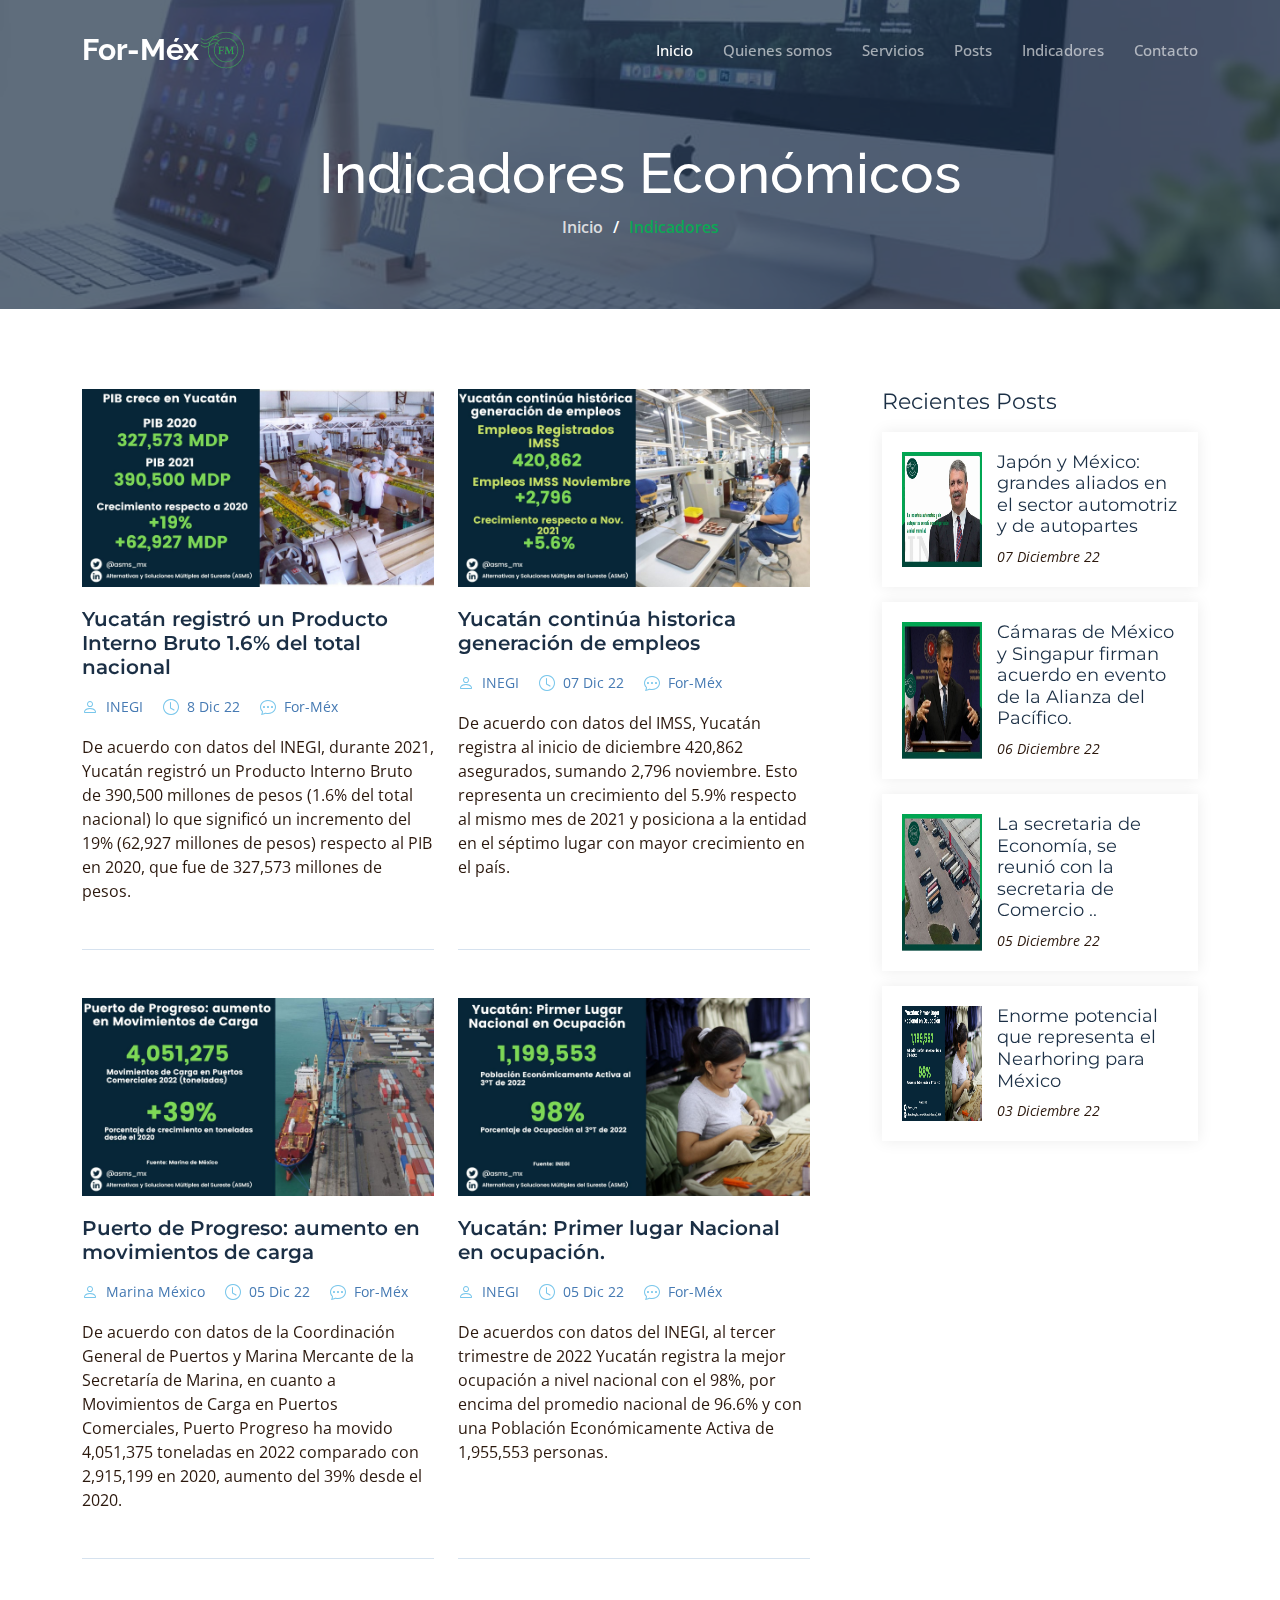
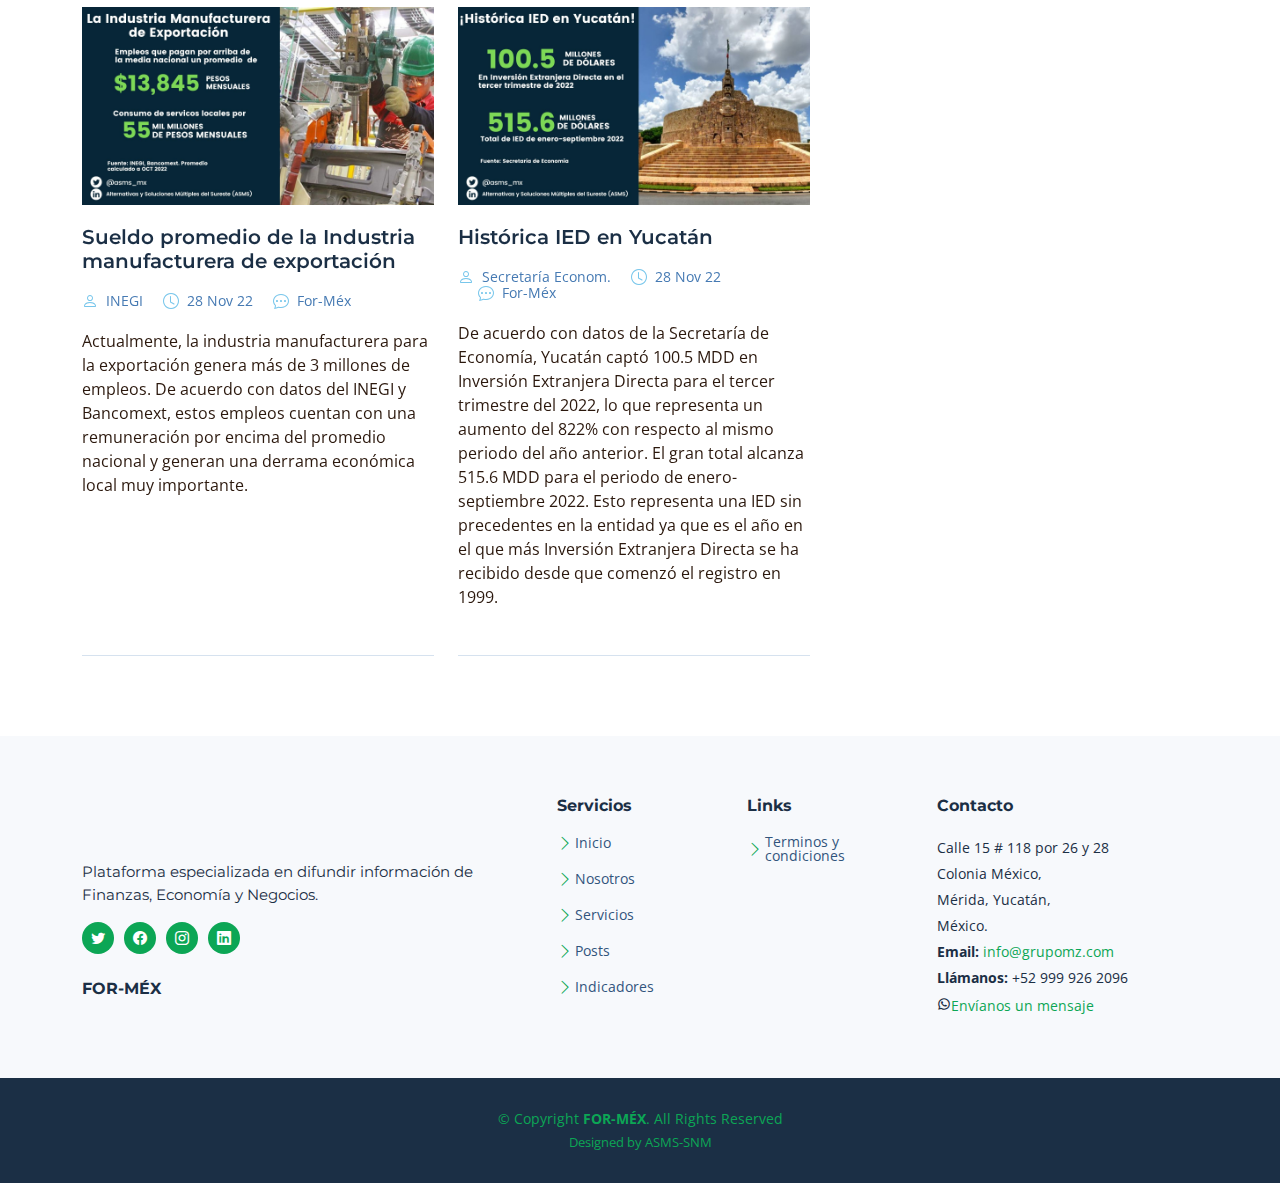
<file: blog.html>
<!DOCTYPE html>
<html lang="en">

<head>
  <meta charset="utf-8">
  <meta content="width=device-width, initial-scale=1.0" name="viewport">

  <title>FORMEX - Indicadores</title>
  <meta content="" name="description">
  <meta content="" name="keywords">

  <!-- Favicons -->
  <link href="assets/img/favicon.png" rel="icon">
  <link href="assets/img/apple-touch-icon.png" rel="apple-touch-icon">

  <!-- Google Fonts -->
  <link rel="preconnect" href="https://fonts.googleapis.com">
  <link rel="preconnect" href="https://fonts.gstatic.com" crossorigin>
  <link href="https://fonts.googleapis.com/css2?family=Open+Sans:ital,wght@0,300;0,400;0,500;0,600;0,700;1,300;1,400;1,600;1,700&family=Montserrat:ital,wght@0,300;0,400;0,500;0,600;0,700;1,300;1,400;1,500;1,600;1,700&family=Raleway:ital,wght@0,300;0,400;0,500;0,600;0,700;1,300;1,400;1,500;1,600;1,700&display=swap" rel="stylesheet">

  <!-- Vendor CSS Files -->
  <link href="assets/vendor/bootstrap/css/bootstrap.min.css" rel="stylesheet">
  <link href="assets/vendor/bootstrap-icons/bootstrap-icons.css" rel="stylesheet">
  <link href="assets/vendor/aos/aos.css" rel="stylesheet">
  <link href="assets/vendor/glightbox/css/glightbox.min.css" rel="stylesheet">
  <link href="assets/vendor/swiper/swiper-bundle.min.css" rel="stylesheet">
  <link href="assets/vendor/remixicon/remixicon.css" rel="stylesheet">

  <!-- Template Main CSS File -->
  <link href="assets/css/main.css" rel="stylesheet">

  <!-- =======================================================
  * Template Name: Nova - v1.2.1
  * Template URL: https://bootstrapmade.com/nova-bootstrap-business-template/
  * Author: BootstrapMade.com
  * License: https://bootstrapmade.com/license/
  ======================================================== -->
</head>

<body class="page-blog">

  <!-- ======= Header ======= -->
  <header id="header" class="header d-flex align-items-center fixed-top">
    <div class="container-fluid container-xl d-flex align-items-center justify-content-between">

      <a href="index.html" class="logo d-flex align-items-center">
        <!-- Uncomment the line below if you also wish to use an image logo -->
        <!-- <img src="assets/img/logo.png" alt=""> -->
        <h1 class="d-flex align-items-center">For-Méx</h1>
        <img src="assets/img/LOGO_FM_VERDE-removebg-preview.png" alt="">
      </a>

      <i class="mobile-nav-toggle mobile-nav-show bi bi-list"></i>
      <i class="mobile-nav-toggle mobile-nav-hide d-none bi bi-x"></i>

      <nav id="navbar" class="navbar">
        <ul>
          <li><a href="index.html" class="active">Inicio</a></li>
          <li><a href="index.html#why-us">Quienes somos</a></li>
          <li><a href="index.html#services-list">Servicios</a></li>
          <li><a href="index.html#recent-posts">Posts</a></li>
          
          <li><a href="blog.html">Indicadores</a></li>
          <li><a href="#footer">Contacto</a></li>
          <!--
          <li class="dropdown"><a href="#"><span>Indicadores</span> <i class="bi bi-chevron-down dropdown-indicator"></i></a>
            <ul>
              <li><a href="#">Dropdown 1</a></li>
              <li class="dropdown"><a href="#"><span>Deep Dropdown</span> <i class="bi bi-chevron-down dropdown-indicator"></i></a>
                <ul>
                  <li><a href="#">Deep Dropdown 1</a></li>
                  <li><a href="#">Deep Dropdown 2</a></li>
                  <li><a href="#">Deep Dropdown 3</a></li>
                  <li><a href="#">Deep Dropdown 4</a></li>
                  <li><a href="#">Deep Dropdown 5</a></li>
                </ul>
              </li>
              <li><a href="#">Dropdown 2</a></li>
              <li><a href="#">Dropdown 3</a></li>
              <li><a href="#">Dropdown 4</a></li>
            </ul>
          </li>
          <li><a href="contact.html">Contacto</a></li>
        </ul>
      </nav>-->
      <!-- .navbar -->

    </div>
  </header><!-- End Header -->

  <main id="main">

    <!-- ======= Breadcrumbs ======= -->
    <div class="breadcrumbs d-flex align-items-center" style="background-image: url('assets/img/blog-header.jpg');">
      <div class="container position-relative d-flex flex-column align-items-center">
        
        <h2>Indicadores Económicos</h2>
        
        <ol>
          <li><a href="index.html">Inicio</a></li>
          <li>Indicadores</li>
        </ol>

      </div>
    </div><!-- End Breadcrumbs -->

    <!-- ======= Blog Section ======= -->
    <section id="blog" class="blog">
      <div class="container" data-aos="fade-up">

        <div class="row g-5">

          <div class="col-lg-8" data-aos="fade-up" data-aos-delay="200">

            <div class="row gy-5 posts-list">

              <div class="col-lg-6">
                <article class="d-flex flex-column">

                  <div class="post-img">
                    <img src="assets/img/blog/blog-recent-1.jpg" alt="" class="img-fluid">
                  </div>

                  <h2 class="title">
                    <a >Yucatán registró un Producto Interno Bruto 1.6% del total nacional</a>
                  </h2>

                  <div class="meta-top">
                    <ul>
                      <li class="d-flex align-items-center"><i class="bi bi-person"></i> <a >INEGI</a></li>
                      <li class="d-flex align-items-center"><i class="bi bi-clock"></i> <a ><time datetime="2022-01-01">8 Dic 22</time></a></li>
                      <li class="d-flex align-items-center"><i class="bi bi-chat-dots"></i> <a >For-Méx</a></li>
                    </ul>
                  </div>

                  <div class="content">
                    <p>
                      De acuerdo con datos del INEGI, durante 2021, Yucatán registró un Producto Interno Bruto de 390,500 millones de pesos (1.6% del total nacional) lo que significó un incremento del 19% (62,927 millones de pesos) respecto al PIB en 2020, que fue de 327,573 millones de pesos.
                    </p>
                  </div>
                  

                </article>
              </div><!-- End post list item -->

              <div class="col-lg-6">
                <article class="d-flex flex-column">

                  <div class="post-img">
                    <img src="assets/img/blog/blog-recent-2.jpg" alt="" class="img-fluid">
                  </div>

                  <h2 class="title">
                    <a >Yucatán continúa historica generación de empleos</a>
                  </h2>

                  <div class="meta-top">
                    <ul>
                      <li class="d-flex align-items-center"><i class="bi bi-person"></i> <a >INEGI</a></li>
                      <li class="d-flex align-items-center"><i class="bi bi-clock"></i> <a ><time datetime="2022-01-01">07 Dic 22</time></a></li>
                      <li class="d-flex align-items-center"><i class="bi bi-chat-dots"></i> <a href=>For-Méx</a></li>
                    </ul>
                  </div>

                  <div class="content">
                    <p>
                      De acuerdo con datos del IMSS, Yucatán registra al inicio de diciembre 420,862 asegurados, sumando 2,796 noviembre. Esto representa un crecimiento del 5.9% respecto al mismo mes de 2021 y posiciona a la entidad en el séptimo lugar con mayor crecimiento en el país.
                    </p>
                  </div>

                  

                </article>
              </div><!-- End post list item -->

              <div class="col-lg-6">
                <article class="d-flex flex-column">

                  <div class="post-img">
                    <img src="assets/img/blog/blog-recent-3.jpg" alt="" class="img-fluid">
                  </div>

                  <h2 class="title">
                    <a >Puerto de Progreso: aumento en movimientos de carga</a>
                  </h2>

                  <div class="meta-top">
                    <ul>
                      <li class="d-flex align-items-center"><i class="bi bi-person"></i> <a >Marina México</a></li>
                      <li class="d-flex align-items-center"><i class="bi bi-clock"></i> <a ><time datetime="2022-01-01">05 Dic 22</time></a></li>
                      <li class="d-flex align-items-center"><i class="bi bi-chat-dots"></i> <a >For-Méx</a></li>
                    </ul>
                  </div>

                  <div class="content">
                    <p>
                      De acuerdo con datos de la Coordinación General de Puertos y Marina Mercante de la Secretaría de Marina, en cuanto a Movimientos de Carga en Puertos Comerciales, Puerto Progreso ha movido 4,051,375 toneladas en 2022 comparado con 2,915,199 en 2020, aumento del 39% desde el 2020.
                    </p>
                  </div>

                  

                </article>
              </div><!-- End post list item -->

              <div class="col-lg-6">
                <article class="d-flex flex-column">

                  <div class="post-img">
                    <img src="assets/img/blog/blog-recent-4.jpg" alt="" class="img-fluid">
                  </div>

                  <h2 class="title">
                    <a >Yucatán: Primer lugar Nacional en ocupación.</a>
                  </h2>

                  <div class="meta-top">
                    <ul>
                      <li class="d-flex align-items-center"><i class="bi bi-person"></i> <a >INEGI</a></li>
                      <li class="d-flex align-items-center"><i class="bi bi-clock"></i> <a ><time datetime="2022-01-01">05 Dic 22</time></a></li>
                      <li class="d-flex align-items-center"><i class="bi bi-chat-dots"></i> <a >For-Méx</a></li>
                    </ul>
                  </div>

                  <div class="content">
                    <p>
                      De acuerdos con datos del INEGI, al tercer trimestre de 2022 Yucatán registra la mejor ocupación a nivel nacional con el 98%, por encima del promedio nacional de 96.6% y con una Población Económicamente Activa de 1,955,553 personas.
                    </p>
                  </div>

                  

                </article>
              </div><!-- End post list item -->

              <div class="col-lg-6">
                <article class="d-flex flex-column">

                  <div class="post-img">
                    <img src="assets/img/blog/blog-recent-5.jpg" alt="" class="img-fluid">
                  </div>

                  <h2 class="title">
                    <a >Sueldo promedio de la Industria manufacturera de exportación</a>
                  </h2>

                  <div class="meta-top">
                    <ul>
                      <li class="d-flex align-items-center"><i class="bi bi-person"></i> <a >INEGI</a></li>
                      <li class="d-flex align-items-center"><i class="bi bi-clock"></i> <a ><time datetime="2022-01-01">28 Nov 22</time></a></li>
                      <li class="d-flex align-items-center"><i class="bi bi-chat-dots"></i> <a >For-Méx</a></li>
                    </ul>
                  </div>

                  <div class="content">
                    <p>Actualmente, la industria manufacturera para la exportación genera más de 3 millones de empleos. De acuerdo con datos del INEGI y Bancomext, estos empleos cuentan con una remuneración por encima del promedio nacional y generan una derrama económica local muy importante.
                    </p>
                  </div>

                  

                </article>
              </div><!-- End post list item -->

              <div class="col-lg-6">
                <article class="d-flex flex-column">

                  <div class="post-img">
                    <img src="assets/img/blog/blog-recent-6.jpg" alt="" class="img-fluid">
                  </div>

                  <h2 class="title">
                    <a >Histórica IED en Yucatán</a>
                  </h2>

                  <div class="meta-top">
                    <ul>
                      <li class="d-flex align-items-center"><i class="bi bi-person"></i> <a >Secretaría Econom.</a></li>
                      <li class="d-flex align-items-center"><i class="bi bi-clock"></i> <a ><time datetime="2022-01-01">28 Nov 22</time></a></li>
                      <li class="d-flex align-items-center"><i class="bi bi-chat-dots"></i> <a >For-Méx</a></li>
                    </ul>
                  </div>

                  <div class="content">
                    <p>
                      De acuerdo con datos de la Secretaría de Economía, Yucatán captó 100.5 MDD en Inversión Extranjera Directa para el tercer trimestre del 2022, lo que representa un aumento del 822% con respecto al mismo periodo del año anterior. El gran total alcanza 515.6 MDD para el periodo de enero-septiembre 2022. Esto representa una IED sin precedentes en la entidad ya que es el año en el que más Inversión Extranjera Directa se ha recibido desde que comenzó el registro en 1999.
                    </p>
                  </div>

                 

                </article>
              </div><!-- End post list item -->

            </div><!-- End blog posts list -->
<!--
            <div class="blog-pagination">
              <ul class="justify-content-center">
                <li><a href="#">1</a></li>
                <li class="active"><a href="#">2</a></li>
                <li><a href="#">3</a></li>
              </ul>
            </div>-->
            <!-- End blog pagination -->

          </div>

          <div class="col-lg-4" data-aos="fade-up" data-aos-delay="400">
            
            <div class="sidebar ps-lg-4">
            <!--
              <div class="sidebar-item search-form">
                <h3 class="sidebar-title">Search</h3>
                <form action="" class="mt-3">
                  <input type="text">
                  <button type="submit"><i class="bi bi-search"></i></button>
                </form>
              </div>-->
              <!-- End sidebar search formn-->
              <!--
              <div class="sidebar-item categories">
                <h3 class="sidebar-title">Categories</h3>
                <ul class="mt-3">
                  <li><a href="#">General <span>(25)</span></a></li>
                  <li><a href="#">Lifestyle <span>(12)</span></a></li>
                  <li><a href="#">Travel <span>(5)</span></a></li>
                  <li><a href="#">Design <span>(22)</span></a></li>
                  <li><a href="#">Creative <span>(8)</span></a></li>
                  <li><a href="#">Educaion <span>(14)</span></a></li>
                </ul>
              </div>-->
              <!-- End sidebar categories-->

              <div class="sidebar-item recent-posts">
                <h3 class="sidebar-title">Recientes Posts</h3>

                <div class="mt-3">

                  <div class="post-item mt-3">
                    <img src="assets/img/blog/blog-1.jpg" alt="" class="flex-shrink-0">
                    <div>
                      <h4><a href="index.html#recent-posts">Japón y México: grandes aliados en el sector automotriz y de autopartes</a></h4>
                      <time datetime="2020-01-01">07 Diciembre 22</time>
                    </div>
                  </div><!-- End recent post item-->

                  <div class="post-item">
                    <img src="assets/img/blog/blog-2.jpg" alt="" class="flex-shrink-0">
                    <div>
                      <h4><a href="index.html#recent-posts">Cámaras de México y Singapur firman acuerdo en evento de la Alianza del Pacífico.</a></h4>
                      <time datetime="2020-01-01">06 Diciembre 22</time>
                    </div>
                  </div><!-- End recent post item-->

                  <div class="post-item">
                    <img src="assets/img/blog/blog-3.jpg" alt="" class="flex-shrink-0">
                    <div>
                      <h4><a href="index.html#recent-posts">La secretaria de Economía, se reunió con la secretaria de Comercio ..</a></h4>
                      <time datetime="2020-01-01">05 Diciembre 22</time>
                    </div>
                  </div><!-- End recent post item-->

                  <div class="post-item">
                    <img src="assets/img/blog/blog-recent-4.jpg" alt="" class="flex-shrink-0">
                    <div>
                      <h4><a href="index.html#recent-posts">Enorme potencial que representa el Nearhoring para México</a></h4>
                      <time datetime="2020-01-01">03 Diciembre 22</time>
                    </div>
                  </div><!-- End recent post item-->

                  

                </div>

              </div><!-- End sidebar recent posts-->
            <!--
              <div class="sidebar-item tags">
                <h3 class="sidebar-title">Tags</h3>
                <ul class="mt-3">
                  <li><a href="#">App</a></li>
                  <li><a href="#">IT</a></li>
                  <li><a href="#">Business</a></li>
                  <li><a href="#">Mac</a></li>
                  <li><a href="#">Design</a></li>
                  <li><a href="#">Office</a></li>
                  <li><a href="#">Creative</a></li>
                  <li><a href="#">Studio</a></li>
                  <li><a href="#">Smart</a></li>
                  <li><a href="#">Tips</a></li>
                  <li><a href="#">Marketing</a></li>
                </ul>
              </div>
              -->
              <!-- End sidebar tags-->

            </div><!-- End Blog Sidebar -->

          </div>

        </div>

      </div>
    </section><!-- End Blog Section -->

  </main><!-- End #main -->

  
  <!-- ======= Footer ======= -->
  <footer id="footer" class="footer">

    <div class="footer-content">
      <div class="container">
        <div class="row gy-4">
          <div class="col-lg-5 col-md-12 footer-info">
            <a href="index.html" class="logo d-flex align-items-center">
              
              <img src="assets/img/FM_largo_vde_tr.png" alt="Image" data-aos="fade-right">
            </a>
            <p>Plataforma especializada en difundir información de Finanzas, Economía y Negocios.</p>
            <div class="social-links d-flex  mt-3">
              <a href="#" class="twitter"><i class="bi bi-twitter"></i></a>
              <a href="#" class="facebook"><i class="bi bi-facebook"></i></a>
              <a href="#" class="instagram"><i class="bi bi-instagram"></i></a>
              <a href="#" class="linkedin"><i class="bi bi-linkedin"></i></a>
            </div>
            <a href="index.html" class="logo d-flex align-items-center"></a>
            <h4>FOR-MÉX</h4>
            </a>
          </div>

          <div class="col-lg-2 col-6 footer-links">
            <h4>Servicios</h4>

            <ul>
              <li><i class="bi bi-chevron-right"></i> <a href="index.html">Inicio</a></li>
              <li><i class="bi bi-chevron-right"></i> <a href="index.html#why-us">Nosotros</a></li>
              <li><i class="bi bi-chevron-right"></i> <a href="index.html#services-list">Servicios</a></li>
              <li><i class="bi bi-chevron-right"></i> <a href="index.html#recent-posts">Posts</a></li>
              <li><i class="bi bi-chevron-right"></i> <a href="blog.html">Indicadores</a></li>
            </ul>
          </div>

          <div class="col-lg-2 col-6 footer-links">
            <h4>Links</h4>
            <ul>
              <!--<li><i class="bi bi-chevron-right"></i> <a href="#">Web Design</a></li>
              <li><i class="bi bi-chevron-right"></i> <a href="#">Web Development</a></li>
              <li><i class="bi bi-chevron-right"></i> <a href="#">Product Management</a></li>
              -->
              <li><i class="bi bi-chevron-right"></i> <a href="#">Terminos y condiciones</a></li>
              
            </ul>
          </div>

          <div class="col-lg-3 col-md-12 footer-contact text-center text-md-start">
            <h4>Contacto</h4>
            <p>
              Calle 15 # 118 por 26 y 28 <br>
              Colonia México,<br>
              Mérida, Yucatán,<br>
              México. <br>
              
              <strong>Email:</strong>  <a href="mailto:info@grupomz.com">info@grupomz.com</a> <br>
              <strong>Llámanos:</strong> +52 999 926 2096<br>
              <!-- Con mensaje predefinido -->
              <i class="ri-whatsapp-line"></i><a href="https://api.whatsapp.com/send?phone=52 999 926 2096&text=Hola, solicito informes!" target="_blank">Envíanos un mensaje</a>
              
            </p>
           

          </div>


        </div>
      </div>
    </div>

    <div class="footer-legal">
      <div class="container">
        <div class="copyright">
          &copy; Copyright <strong><span>FOR-MÉX</span></strong>. All Rights Reserved
        </div>
        <div class="credits">
          <!-- All the links in the footer should remain intact. -->
          <!-- You can delete the links only if you purchased the pro version. -->
          <!-- Licensing information: https://bootstrapmade.com/license/ -->
          <!-- Purchase the pro version with working PHP/AJAX contact form: https://bootstrapmade.com/nova-bootstrap-business-template/ -->
          Designed by <a>ASMS-SNM</a>
          
        </div>
      </div>

  <a href="#" class="scroll-top d-flex align-items-center justify-content-center"><i class="bi bi-arrow-up-short"></i></a>

  <div id="preloader"></div>

  <!-- Vendor JS Files -->
  <script src="assets/vendor/bootstrap/js/bootstrap.bundle.min.js"></script>
  <script src="assets/vendor/aos/aos.js"></script>
  <script src="assets/vendor/glightbox/js/glightbox.min.js"></script>
  <script src="assets/vendor/swiper/swiper-bundle.min.js"></script>
  <script src="assets/vendor/isotope-layout/isotope.pkgd.min.js"></script>
  <script src="assets/vendor/php-email-form/validate.js"></script>

  <!-- Template Main JS File -->
  <script src="assets/js/main.js"></script>

</body>

</html>
</file>
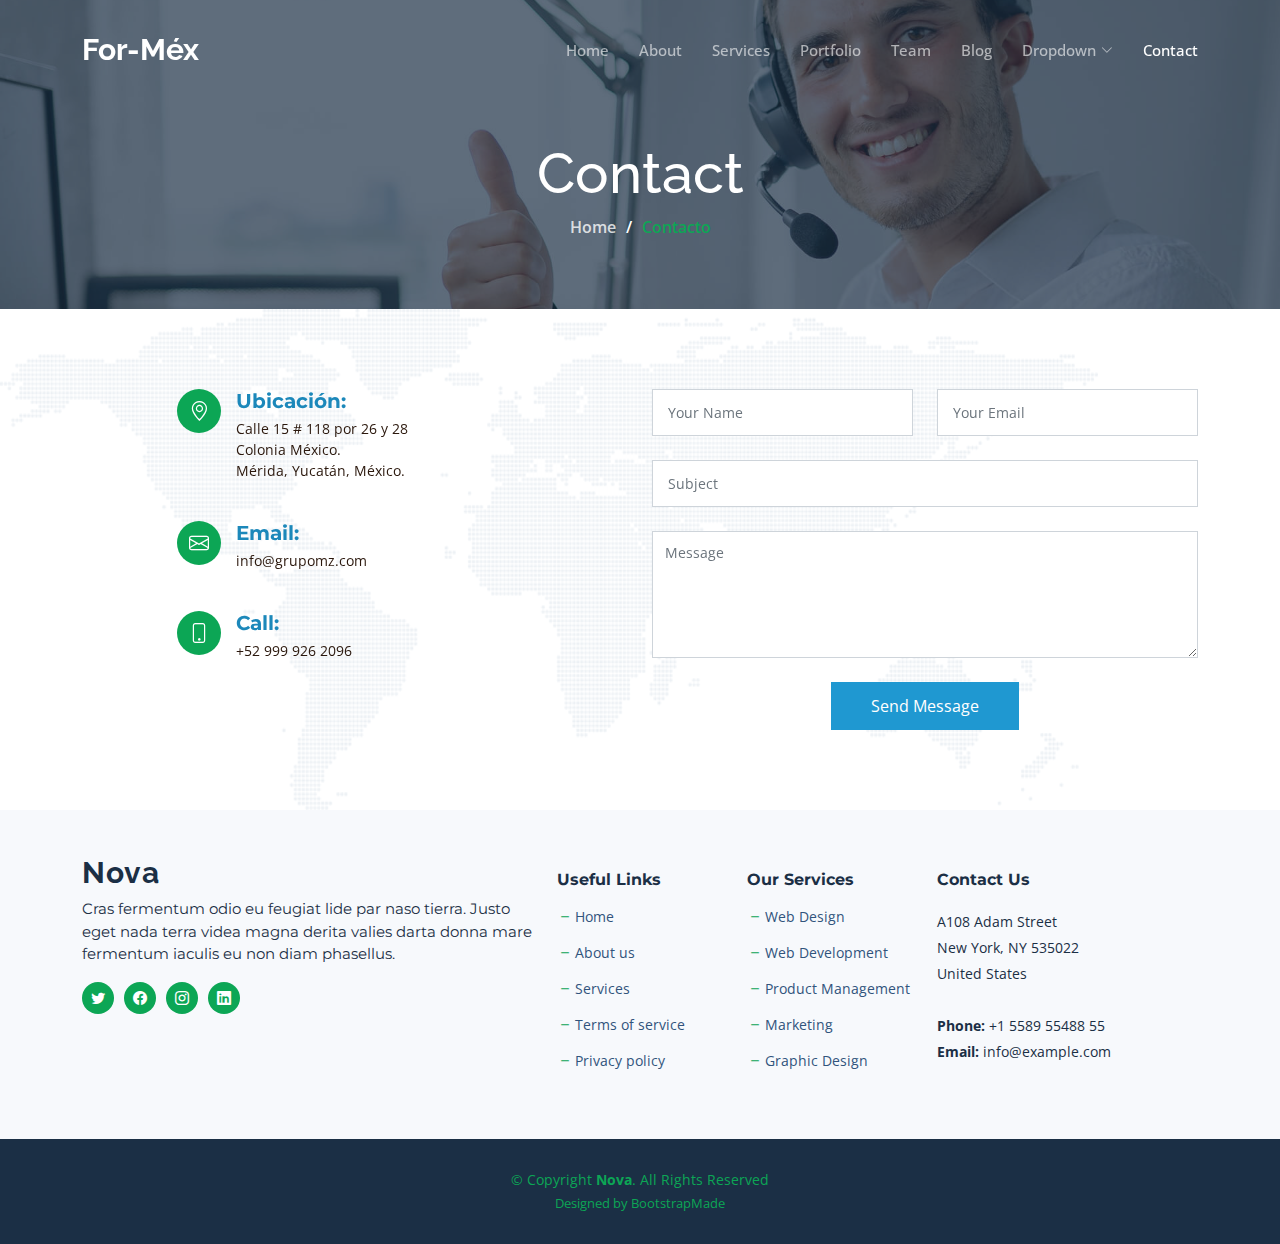
<file: contact.html>
<!DOCTYPE html>
<html lang="en">

<head>
  <meta charset="utf-8">
  <meta content="width=device-width, initial-scale=1.0" name="viewport">

  <title>For-Méx</title>
  <meta content="" name="description">
  <meta content="" name="keywords">

  <!-- Favicons -->
  <link href="assets/img/favicon.png" rel="icon">
  <link href="assets/img/apple-touch-icon.png" rel="apple-touch-icon">

  <!-- Google Fonts -->
  <link rel="preconnect" href="https://fonts.googleapis.com">
  <link rel="preconnect" href="https://fonts.gstatic.com" crossorigin>
  <link href="https://fonts.googleapis.com/css2?family=Open+Sans:ital,wght@0,300;0,400;0,500;0,600;0,700;1,300;1,400;1,600;1,700&family=Montserrat:ital,wght@0,300;0,400;0,500;0,600;0,700;1,300;1,400;1,500;1,600;1,700&family=Raleway:ital,wght@0,300;0,400;0,500;0,600;0,700;1,300;1,400;1,500;1,600;1,700&display=swap" rel="stylesheet">

  <!-- Vendor CSS Files -->
  <link href="assets/vendor/bootstrap/css/bootstrap.min.css" rel="stylesheet">
  <link href="assets/vendor/bootstrap-icons/bootstrap-icons.css" rel="stylesheet">
  <link href="assets/vendor/aos/aos.css" rel="stylesheet">
  <link href="assets/vendor/glightbox/css/glightbox.min.css" rel="stylesheet">
  <link href="assets/vendor/swiper/swiper-bundle.min.css" rel="stylesheet">
  <link href="assets/vendor/remixicon/remixicon.css" rel="stylesheet">

  <!-- Template Main CSS File -->
  <link href="assets/css/main.css" rel="stylesheet">

  <!-- =======================================================
  * Template Name: Nova - v1.2.1
  * Template URL: https://bootstrapmade.com/nova-bootstrap-business-template/
  * Author: BootstrapMade.com
  * License: https://bootstrapmade.com/license/
  ======================================================== -->
</head>

<body class="page-contact">

  <!-- ======= Header ======= -->
  <header id="header" class="header d-flex align-items-center fixed-top">
    <div class="container-fluid container-xl d-flex align-items-center justify-content-between">

      <a href="index.html" class="logo d-flex align-items-center">
        <!-- Uncomment the line below if you also wish to use an image logo -->
        <!-- <img src="assets/img/logo.png" alt=""> -->
        <h1 class="d-flex align-items-center">For-Méx</h1>
      </a>

      <i class="mobile-nav-toggle mobile-nav-show bi bi-list"></i>
      <i class="mobile-nav-toggle mobile-nav-hide d-none bi bi-x"></i>

      <nav id="navbar" class="navbar">
        <ul>
          <li><a href="index.html">Home</a></li>
          <li><a href="about.html">About</a></li>
          <li><a href="services.html">Services</a></li>
          <li><a href="portfolio.html">Portfolio</a></li>
          <li><a href="team.html">Team</a></li>
          <li><a href="blog.html">Blog</a></li>
          <li class="dropdown"><a href="#"><span>Dropdown</span> <i class="bi bi-chevron-down dropdown-indicator"></i></a>
            <ul>
              <li><a href="#">Dropdown 1</a></li>
              <li class="dropdown"><a href="#"><span>Deep Dropdown</span> <i class="bi bi-chevron-down dropdown-indicator"></i></a>
                <ul>
                  <li><a href="#">Deep Dropdown 1</a></li>
                  <li><a href="#">Deep Dropdown 2</a></li>
                  <li><a href="#">Deep Dropdown 3</a></li>
                  <li><a href="#">Deep Dropdown 4</a></li>
                  <li><a href="#">Deep Dropdown 5</a></li>
                </ul>
              </li>
              <li><a href="#">Dropdown 2</a></li>
              <li><a href="#">Dropdown 3</a></li>
              <li><a href="#">Dropdown 4</a></li>
            </ul>
          </li>
          <li><a href="contact.html" class="active">Contact</a></li>
        </ul>
      </nav><!-- .navbar -->

    </div>
  </header><!-- End Header -->

  <main id="main">

    <!-- ======= Breadcrumbs ======= -->
    <div class="breadcrumbs d-flex align-items-center" style="background-image: url('assets/img/contact-header.jpg');">
      <div class="container position-relative d-flex flex-column align-items-center">

        <h2>Contact</h2>
        <ol>
          <li><a href="index.html">Home</a></li>
          <li>Contacto</li>
        </ol>

      </div>
    </div><!-- End Breadcrumbs -->

    <!-- ======= Contact Section ======= -->
    <section id="contact" class="contact">
      <div class="container position-relative" data-aos="fade-up">

        <div class="row gy-4 d-flex justify-content-end">

          <div class="col-lg-5" data-aos="fade-up" data-aos-delay="100">

            <div class="info-item d-flex">
              <i class="bi bi-geo-alt flex-shrink-0"></i>
              <div>
                <h4>Ubicación:</h4>
                <p>Calle 15 # 118 por 26 y 28 <br>Colonia México. <br> Mérida, Yucatán, México.</p>
              </div>
            </div><!-- End Info Item -->

            <div class="info-item d-flex">
              <i class="bi bi-envelope flex-shrink-0"></i>
              <div>
                <h4>Email:</h4>
                <p>info@grupomz.com</p>
              </div>
            </div><!-- End Info Item -->

            <div class="info-item d-flex">
              <i class="bi bi-phone flex-shrink-0"></i>
              <div>
                <h4>Call:</h4>
                <p>+52 999 926 2096</p>
              </div>
            </div><!-- End Info Item -->

          </div>

          <div class="col-lg-6" data-aos="fade-up" data-aos-delay="250">

            <form action="forms/contact.php" method="post" role="form" class="php-email-form">
              <div class="row">
                <div class="col-md-6 form-group">
                  <input type="text" name="name" class="form-control" id="name" placeholder="Your Name" required>
                </div>
                <div class="col-md-6 form-group mt-3 mt-md-0">
                  <input type="email" class="form-control" name="email" id="email" placeholder="Your Email" required>
                </div>
              </div>
              <div class="form-group mt-3">
                <input type="text" class="form-control" name="subject" id="subject" placeholder="Subject" required>
              </div>
              <div class="form-group mt-3">
                <textarea class="form-control" name="message" rows="5" placeholder="Message" required></textarea>
              </div>
              <div class="my-3">
                <div class="loading">Loading</div>
                <div class="error-message"></div>
                <div class="sent-message">Your message has been sent. Thank you!</div>
              </div>
              <div class="text-center"><button type="submit">Send Message</button></div>
            </form>

          </div><!-- End Contact Form -->

        </div>

      </div>
    </section><!-- End Contact Section -->

  </main><!-- End #main -->

  <!-- ======= Footer ======= -->
  <footer id="footer" class="footer">

    <div class="footer-content">
      <div class="container">
        <div class="row gy-4">
          <div class="col-lg-5 col-md-12 footer-info">
            <a href="index.html" class="logo d-flex align-items-center">
              <span>Nova</span>
            </a>
            <p>Cras fermentum odio eu feugiat lide par naso tierra. Justo eget nada terra videa magna derita valies darta donna mare fermentum iaculis eu non diam phasellus.</p>
            <div class="social-links d-flex  mt-3">
              <a href="#" class="twitter"><i class="bi bi-twitter"></i></a>
              <a href="#" class="facebook"><i class="bi bi-facebook"></i></a>
              <a href="#" class="instagram"><i class="bi bi-instagram"></i></a>
              <a href="#" class="linkedin"><i class="bi bi-linkedin"></i></a>
            </div>
          </div>

          <div class="col-lg-2 col-6 footer-links">
            <h4>Useful Links</h4>
            <ul>
              <li><i class="bi bi-dash"></i> <a href="#">Home</a></li>
              <li><i class="bi bi-dash"></i> <a href="#">About us</a></li>
              <li><i class="bi bi-dash"></i> <a href="#">Services</a></li>
              <li><i class="bi bi-dash"></i> <a href="#">Terms of service</a></li>
              <li><i class="bi bi-dash"></i> <a href="#">Privacy policy</a></li>
            </ul>
          </div>

          <div class="col-lg-2 col-6 footer-links">
            <h4>Our Services</h4>
            <ul>
              <li><i class="bi bi-dash"></i> <a href="#">Web Design</a></li>
              <li><i class="bi bi-dash"></i> <a href="#">Web Development</a></li>
              <li><i class="bi bi-dash"></i> <a href="#">Product Management</a></li>
              <li><i class="bi bi-dash"></i> <a href="#">Marketing</a></li>
              <li><i class="bi bi-dash"></i> <a href="#">Graphic Design</a></li>
            </ul>
          </div>

          <div class="col-lg-3 col-md-12 footer-contact text-center text-md-start">
            <h4>Contact Us</h4>
            <p>
              A108 Adam Street <br>
              New York, NY 535022<br>
              United States <br><br>
              <strong>Phone:</strong> +1 5589 55488 55<br>
              <strong>Email:</strong> info@example.com<br>
            </p>

          </div>

        </div>
      </div>
    </div>

    <div class="footer-legal">
      <div class="container">
        <div class="copyright">
          &copy; Copyright <strong><span>Nova</span></strong>. All Rights Reserved
        </div>
        <div class="credits">
          <!-- All the links in the footer should remain intact. -->
          <!-- You can delete the links only if you purchased the pro version. -->
          <!-- Licensing information: https://bootstrapmade.com/license/ -->
          <!-- Purchase the pro version with working PHP/AJAX contact form: https://bootstrapmade.com/nova-bootstrap-business-template/ -->
          Designed by <a href="https://bootstrapmade.com/">BootstrapMade</a>
        </div>
      </div>
    </div>
  </footer><!-- End Footer -->
  <!-- End Footer -->

  <a href="#" class="scroll-top d-flex align-items-center justify-content-center"><i class="bi bi-arrow-up-short"></i></a>

  <div id="preloader"></div>

  <!-- Vendor JS Files -->
  <script src="assets/vendor/bootstrap/js/bootstrap.bundle.min.js"></script>
  <script src="assets/vendor/aos/aos.js"></script>
  <script src="assets/vendor/glightbox/js/glightbox.min.js"></script>
  <script src="assets/vendor/swiper/swiper-bundle.min.js"></script>
  <script src="assets/vendor/isotope-layout/isotope.pkgd.min.js"></script>
  <script src="assets/vendor/php-email-form/validate.js"></script>

  <!-- Template Main JS File -->
  <script src="assets/js/main.js"></script>

</body>

</html>
</file>
<file: assets/css/main.css>
/**
* Template Name: Nova - v1.2.1
* Template URL: https://bootstrapmade.com/nova-bootstrap-business-template/
* Author: BootstrapMade.com
* License: https://bootstrapmade.com/license/
*/

/*--------------------------------------------------------------
# Set main reusable colors and fonts using CSS variables
# Learn more about CSS variables at https://developer.mozilla.org/en-US/docs/Web/CSS/Using_CSS_custom_properties
--------------------------------------------------------------*/
/* Fonts */
:root {
  --font-default: "Open Sans", system-ui, -apple-system, "Segoe UI", Roboto, "Helvetica Neue", Arial, "Noto Sans", "Liberation Sans", sans-serif, "Apple Color Emoji", "Segoe UI Emoji", "Segoe UI Symbol", "Noto Color Emoji";
  --font-primary: "Montserrat", sans-serif;
  --font-secondary: "Raleway", sans-serif;
}

/* Colors */
:root {
  --color-default: #2b180d;
  --color-primary: #0CA655;
  --color-secondary: #1b2f45;
}

/* Smooth scroll behavior */
:root {
  scroll-behavior: smooth;
}

/*--------------------------------------------------------------
# General
--------------------------------------------------------------*/
body {
  font-family: var(--font-default);
  color: var(--color-default);
}

a {
  color: var(--color-primary);
  text-decoration: none;
  transition: 0.3s;
}

a:hover {
  color: #82cbed;
  text-decoration: none;
}

h1,
h2,
h3,
h4,
h5,
h6 {
  font-family: var(--font-primary);
}

/*--------------------------------------------------------------
# Sections & Section Header
--------------------------------------------------------------*/
section {
  overflow: hidden;
  padding: 80px 0;
}

.section-header {
  text-align: center;
  padding-bottom: 30px;
}

.section-header h2 {
  font-size: 32px;
  font-weight: 600;
  margin-bottom: 20px;
  padding-bottom: 20px;
  position: relative;
}

.section-header h2:after {
  content: "";
  position: absolute;
  display: block;
  width: 60px;
  height: 2px;
  background: var(--color-primary);
  left: 0;
  right: 0;
  bottom: 0;
  margin: auto;
}

.section-header p {
  margin-bottom: 0;
}

/*--------------------------------------------------------------
# Breadcrumbs
--------------------------------------------------------------*/
.breadcrumbs {
  padding: 140px 0 60px 0;
  min-height: 30vh;
  position: relative;
  background-size: cover;
  background-position: center;
  background-repeat: no-repeat;
}

.breadcrumbs:before {
  content: "";
  background-color: rgba(27, 47, 69, 0.7);
  position: absolute;
  inset: 0;
}

.breadcrumbs h2 {
  font-size: 56px;
  font-weight: 500;
  color: #fff;
  font-family: var(--font-secondary);
}

.breadcrumbs ol {
  display: flex;
  flex-wrap: wrap;
  list-style: none;
  padding: 0 0 10px 0;
  margin: 0;
  font-size: 16px;
  font-weight: 600;
  color: var(--color-primary);
}

.breadcrumbs ol a {
  color: rgba(255, 255, 255, 0.8);
  transition: 0.3s;
}

.breadcrumbs ol a:hover {
  text-decoration: underline;
}

.breadcrumbs ol li+li {
  padding-left: 10px;
}

.breadcrumbs ol li+li::before {
  display: inline-block;
  padding-right: 10px;
  color: #fff;
  content: "/";
}

/*--------------------------------------------------------------
# Scroll top button
--------------------------------------------------------------*/
.scroll-top {
  position: fixed;
  visibility: hidden;
  opacity: 0;
  right: 15px;
  bottom: 15px;
  z-index: 99999;
  background: var(--color-primary);
  width: 40px;
  height: 40px;
  border-radius: 4px;
  transition: all 0.4s;
}

.scroll-top i {
  font-size: 24px;
  color: #fff;
  line-height: 0;
}

.scroll-top:hover {
  background: rgba(86, 184, 230, 0.8);
  color: #fff;
}

.scroll-top.active {
  visibility: visible;
  opacity: 1;
}

/*--------------------------------------------------------------
# Preloader
--------------------------------------------------------------*/
#preloader {
  position: fixed;
  inset: 0;
  z-index: 9999;
  overflow: hidden;
  background: #fff;
  transition: all 0.6s ease-out;
}

#preloader:before {
  content: "";
  position: fixed;
  top: calc(50% - 30px);
  left: calc(50% - 30px);
  border: 6px solid var(--color-primary);
  border-top-color: #fff;
  border-radius: 50%;
  width: 60px;
  height: 60px;
  -webkit-animation: animate-preloader 1s linear infinite;
  animation: animate-preloader 1s linear infinite;
}

@-webkit-keyframes animate-preloader {
  0% {
    transform: rotate(0deg);
  }

  100% {
    transform: rotate(360deg);
  }
}

@keyframes animate-preloader {
  0% {
    transform: rotate(0deg);
  }

  100% {
    transform: rotate(360deg);
  }
}

/*--------------------------------------------------------------
# Disable aos animation delay on mobile devices
--------------------------------------------------------------*/
@media screen and (max-width: 768px) {
  [data-aos-delay] {
    transition-delay: 0 !important;
  }
}

/*--------------------------------------------------------------
# Header
--------------------------------------------------------------*/
.header {
  transition: all 0.5s;
  z-index: 997;
  padding: 24px 0;
}

@media (max-width: 1200px) {
  .header {
    padding: 12px 0;
  }
}

.header.sticked {
  background: rgba(27, 47, 69, 0.9);
  padding: 12px 0;
}

.header .logo img {
  max-height: 40px;
  margin-right: 6px;
}

.header .logo h1 {
  font-size: 30px;
  font-weight: 700;
  color: #fff;
  font-family: var(--font-secondary);
  margin: 0;
}

/*--------------------------------------------------------------
# Desktop Navigation
--------------------------------------------------------------*/
@media (min-width: 1280px) {
  .navbar {
    padding: 0;
  }

  .navbar ul {
    margin: 0;
    padding: 0;
    display: flex;
    list-style: none;
    align-items: center;
  }

  .navbar li {
    position: relative;
  }

  .navbar a,
  .navbar a:focus {
    display: flex;
    align-items: center;
    justify-content: space-between;
    padding: 15px 0 15px 30px;
    font-family: var(--font-default);
    font-size: 15px;
    font-weight: 500;
    color: rgba(255, 255, 255, 0.6);
    white-space: nowrap;
    transition: 0.3s;
  }

  .navbar a i,
  .navbar a:focus i {
    font-size: 12px;
    line-height: 0;
    margin-left: 5px;
  }

  .navbar a:hover,
  .navbar .active,
  .navbar .active:focus,
  .navbar li:hover>a {
    color: #fff;
  }

  .navbar .dropdown ul {
    display: block;
    position: absolute;
    left: 14px;
    top: calc(100% + 30px);
    margin: 0;
    padding: 10px 0;
    z-index: 99;
    opacity: 0;
    visibility: hidden;
    background: #fff;
    box-shadow: 0px 0px 30px rgba(127, 137, 161, 0.25);
    transition: 0.2s;
  }

  .navbar .dropdown ul li {
    min-width: 200px;
  }

  .navbar .dropdown ul a {
    padding: 10px 20px;
    font-size: 15px;
    text-transform: none;
    color: var(--color-secondary);
  }

  .navbar .dropdown ul a i {
    font-size: 12px;
  }

  .navbar .dropdown ul a:hover,
  .navbar .dropdown ul .active:hover,
  .navbar .dropdown ul li:hover>a {
    color: var(--color-primary);
  }

  .navbar .dropdown:hover>ul {
    opacity: 1;
    top: 100%;
    visibility: visible;
  }

  .navbar .dropdown .dropdown ul {
    top: 0;
    left: calc(100% - 30px);
    visibility: hidden;
  }

  .navbar .dropdown .dropdown:hover>ul {
    opacity: 1;
    top: 0;
    left: 100%;
    visibility: visible;
  }
}

@media (min-width: 1280px) and (max-width: 1366px) {
  .navbar .dropdown .dropdown ul {
    left: -90%;
  }

  .navbar .dropdown .dropdown:hover>ul {
    left: -100%;
  }
}

@media (min-width: 1280px) {

  .mobile-nav-show,
  .mobile-nav-hide {
    display: none;
  }
}

/*--------------------------------------------------------------
# Mobile Navigation
--------------------------------------------------------------*/
@media (max-width: 1279px) {
  .navbar {
    position: fixed;
    top: 0;
    right: -100%;
    width: 100%;
    max-width: 400px;
    bottom: 0;
    transition: 0.3s;
    z-index: 9997;
  }

  .navbar ul {
    position: absolute;
    inset: 0;
    padding: 50px 0 10px 0;
    margin: 0;
    background: rgba(27, 47, 69, 0.9);
    overflow-y: auto;
    transition: 0.3s;
    z-index: 9998;
  }

  .navbar a,
  .navbar a:focus {
    display: flex;
    align-items: center;
    justify-content: space-between;
    padding: 10px 20px;
    font-family: var(--font-default);
    font-size: 15px;
    font-weight: 600;
    color: rgba(255, 255, 255, 0.7);
    white-space: nowrap;
    transition: 0.3s;
  }

  .navbar a i,
  .navbar a:focus i {
    font-size: 12px;
    line-height: 0;
    margin-left: 5px;
  }

  .navbar a:hover,
  .navbar .active,
  .navbar .active:focus,
  .navbar li:hover>a {
    color: #fff;
  }

  .navbar .dropdown ul,
  .navbar .dropdown .dropdown ul {
    position: static;
    display: none;
    padding: 10px 0;
    margin: 10px 20px;
    background-color: rgba(20, 35, 51, 0.6);
  }

  .navbar .dropdown>.dropdown-active,
  .navbar .dropdown .dropdown>.dropdown-active {
    display: block;
  }

  .mobile-nav-show {
    color: rgba(255, 255, 255, 0.9);
    font-size: 28px;
    cursor: pointer;
    line-height: 0;
    transition: 0.5s;
  }

  .mobile-nav-hide {
    color: rgba(255, 255, 255, 0.9);
    font-size: 32px;
    cursor: pointer;
    line-height: 0;
    transition: 0.5s;
    position: fixed;
    right: 15px;
    top: 15px;
    z-index: 9999;
  }

  .mobile-nav-active {
    overflow: hidden;
  }

  .mobile-nav-active .navbar {
    right: 0;
  }

  .mobile-nav-active .navbar:before {
    content: "";
    position: fixed;
    inset: 0;
    background: rgba(27, 47, 69, 0.7);
    z-index: 9996;
  }
}

/*--------------------------------------------------------------
# Hero Section
--------------------------------------------------------------*/
.hero {
  width: 100%;
  min-height: 100vh;
  background: url("../img/hero-bg.jpg") top center;
  background-size: cover;
  position: relative;
  padding: 120px 0;
  z-index: 3;
}

@media (min-width: 1034px) {
  .hero:after {
    position: absolute;
    content: "";
    width: 40%;
    background: var(--color-secondary);
    top: 0;
    bottom: 0;
  }
}

.hero:before {
  position: absolute;
  content: "";
  background: rgba(27, 47, 69, 0.6);
  inset: 0;
}

@media (max-width: 1034px) {
  .hero:before {
    background: rgba(27, 47, 69, 0.7);
  }
}

.hero .container {
  z-index: 1;
}

@media (min-width: 1365px) {
  .hero {
    background-attachment: fixed;
  }
}
.hero img {
   width: 60%;
  
}
.hero h2 {
  margin: 0;
  font-size: 40px;
  font-weight: 700;
  line-height: 1.2;
  color: #fff;
  font-family: var(--font-secondary);
}

.hero blockquote {
  color: #fff;
  padding-left: 20px;
  font-size: 20px;
  font-family: var(--font-default);
  border-left: 2px solid var(--color-primary);
  margin: 40px 0;
}

.hero .btn-get-started {
  font-family: var(--font-secondary);
  font-weight: 500;
  font-size: 15px;
  letter-spacing: 1px;
  display: inline-block;
  padding: 12px 30px;
  border-radius: 50px;
  transition: 0.5s;
  color: #fff;
  background: var(--color-primary);
}

.hero .btn-get-started:hover {
  background: rgba(86, 184, 230, 0.8);
}

.hero .btn-watch-video {
  font-size: 16px;
  transition: 0.5s;
  margin-left: 25px;
  color: rgba(255, 255, 255, 0.7);
  font-weight: 600;
}

.hero .btn-watch-video i {
  color: var(--color-primary);
  font-size: 32px;
  transition: 0.3s;
  line-height: 0;
  margin-right: 8px;
}

.hero .btn-watch-video:hover {
  color: #fff;
}

.hero .btn-watch-video:hover i {
  color: #82cbed;
}

@media (max-width: 640px) {
  .hero h2 {
    font-size: 36px;
    line-height: 1;
  }

  .hero .btn-get-started,
  .hero .btn-watch-video {
    font-size: 13px;
  }
}

/*--------------------------------------------------------------
# Why Choose Us Section
--------------------------------------------------------------*/
.why-us {
  padding-bottom: 0;
}

.why-us .img-bg {
  min-height: 500px;
  background-size: cover;
}

.why-us .slides {
  background-color: #f8fcf7;
}
.why-us h3 {
  font-size: 24px;
  font-weight: 700;
  color: var(--color-secondary);
}

.why-us h4 {
  font-size: 18px;
  font-weight: 400;
  color: #0CA655;
  font-family: var(--font-secondary);
}

.why-us .swiper {
  margin: 140px 140px 120px 140px;
  overflow: hidden;
}

.why-us .swiper-button-prev:after,
.why-us .swiper-button-next:after {
  font-size: 24px;
  color: var(--color-secondary);
}

.why-us .swiper-button-prev {
  left: 80px;
}

.why-us .swiper-button-next {
  right: 80px;
}

.why-us .swiper-pagination {
  margin-top: 30px;
  position: relative;
}

.why-us .swiper-pagination .swiper-pagination-bullet {
  background-color: var(--color-secondary);
}

.why-us .swiper-pagination .swiper-pagination-bullet-active {
  background-color: var(--color-primary);
}

@media (max-width: 1200px) {
  .why-us .swiper {
    margin: 60px 60px 40px 60px;
  }

  .why-us .swiper-button-prev,
  .why-us .swiper-button-next {
    display: none;
  }
}

@media (max-width: 575px) {
  .why-us .swiper {
    margin: 40px 40px 20px 40px;
  }
}

.page-about .why-us {
  padding: 0 0 80px 0;
}

/*--------------------------------------------------------------
# About Section
--------------------------------------------------------------*/
.about .content h3 {
  font-weight: 700;
  font-size: 36px;
  font-family: var(--font-secondary);
  color: var(--color-secondary);
}

.about .content p {
  margin: 30px 0;
  color: #29486a;
}

.about .content ul {
  list-style: none;
  padding: 0;
}

.about .content ul li {
  padding: 0 0 15px 26px;
  position: relative;
  font-size: 15px;
  font-weight: 600;
}

.about .content ul i {
  position: absolute;
  font-size: 20px;
  left: 0;
  top: -3px;
  color: var(--color-primary);
}

/*--------------------------------------------------------------
# Services List Section
--------------------------------------------------------------*/
.services-list {
  background: url("../img/contact-bg.png") left top no-repeat;
  background-size: contain;
  position: relative;
}

@media (max-width: 640px) {
.services-list {
    background-position: center 50px;
  }
}

.services-list:before {
  content: "";
  background: rgba(255, 255, 255, 0.7);
  position: absolute;
  bottom: 0;
  top: 0;
  left: 0;
  right: 0;
}
.services-list .service-item {
  position: relative;
}

.services-list .service-item .icon i {
  font-size: 32px;
  line-height: 0;
  margin-right: 20px;
  color: #38618e;
}

.services-list .service-item .title {
  font-weight: 700;
  margin-bottom: 5px;
  font-size: 18px;
}

.services-list .service-item .title a {
  color: var(--color-secondary);
}

.services-list .service-item .title a:hover {
  color: #38618e;
}

.services-list .service-item .description {
  line-height: 24px;
  font-size: 14px;
}

/*--------------------------------------------------------------
# Call To Action Section
--------------------------------------------------------------*/
.call-to-action {
  background: linear-gradient(rgba(27, 47, 69, 0.8), rgba(27, 47, 69, 0.8)), url("../img/cta-bg.jpg") center center;
  background-size: cover;
  padding: 100px 0;
}

@media (min-width: 1365px) {
  .call-to-action {
    background-attachment: fixed;
  }
}

.call-to-action h3 {
  color: #fff;
  font-size: 28px;
  margin-bottom: 25px;
  font-weight: 700;
}

.call-to-action p {
  color: #fff;
  margin-bottom: 25px;
}

.call-to-action .cta-btn {
  font-family: var(--font-default);
  font-weight: 500;
  font-size: 16px;
  letter-spacing: 1px;
  display: inline-block;
  padding: 12px 40px;
  border-radius: 50px;
  transition: 0.5s;
  margin: 10px;
  color: #fff;
  background: #0CA655;
}

.call-to-action .cta-btn:hover {
  background: var(--color-secondary);
}

/*--------------------------------------------------------------
# Features Section
--------------------------------------------------------------*/
.features {
  padding-bottom: 0;
}

.features h3 {
  color: var(--color-secondary);
  font-size: 32px;
  font-weight: 700;
  margin-bottom: 30px;
}

.features .icon-list i {
  margin-right: 10px;
  font-size: 24px;
  line-height: 1.2;
}

.features .icon-list span {
  font-size: 18px;
  color: #29486a;
}

.features .phone-wrap {
  position: absolute;
  right: 0;
}

@media (max-width: 768px) {
  .features .phone-wrap {
    position: relative;
  }
}

.features .phone-wrap img {
  width: 340px;
}

@media (max-width: 992px) {
  .features .phone-wrap img {
    margin-top: 30px;
  }
}

@media (max-width: 768px) {
  .features .phone-wrap img {
    width: 100%;
  }
}

.features .details {
  margin-top: 80px;
  padding: 120px 0;
  background-color: #f7f9fc;
}

.features .details h4 {
  color: var(--color-secondary);
  font-size: 32px;
  font-weight: 700;
  margin-bottom: 20px;
}

.features .details p {
  margin-bottom: 20px;
  font-size: 15px;
}

.features .details .btn-get-started {
  font-family: var(--font-primary);
  display: inline-block;
  font-weight: 500;
  font-size: 15px;
  letter-spacing: 1px;
  padding: 10px 32px;
  border-radius: 50px;
  transition: 0.5s;
  background-color: var(--color-primary);
  color: #fff;
}

.features .details .btn-get-started:hover {
  background: #2aa5df;
}

/*--------------------------------------------------------------
# Recent Blog Posts Section
--------------------------------------------------------------*/
.recent-posts .post-box {
  transition: 0.3s;
  height: 100%;
  overflow: hidden;
  position: relative;
  display: flex;
  flex-direction: column;
}

.recent-posts .post-box .post-img {
  overflow: hidden;
  position: relative;
}

.recent-posts .post-box .post-img img {
  transition: 0.5s;
}

.recent-posts .post-box .meta {
  margin-top: 15px;
}

.recent-posts .post-box .meta .post-date {
  font-size: 15px;
  font-weight: 400;
  color: var(--color-primary);
}

.recent-posts .post-box .meta .post-author {
  font-size: 15px;
  font-weight: 400;
  color: var(--color-secondary);
}

.recent-posts .post-box .post-title {
  font-size: 18px;
  color: var(--color-secondary);
  font-weight: 700;
  margin: 15px 0 0 0;
  position: relative;
  transition: 0.3s;
}

.recent-posts .post-box p {
  margin: 15px 0 0 0;
  color: rgba(27, 47, 69, 0.7);
}

.recent-posts .post-box .readmore {
  display: flex;
  align-items: center;
  font-weight: 600;
  line-height: 1;
  transition: 0.3s;
  margin-top: 15px;
}

.recent-posts .post-box .readmore i {
  line-height: 0;
  margin-left: 4px;
  font-size: 18px;
}

.recent-posts .post-box:hover .post-title {
  color: var(--color-primary);
}

.recent-posts .post-box:hover .post-img img {
  transform: scale(1.1);
}

/*--------------------------------------------------------------
# Team Section
--------------------------------------------------------------*/
.team .team-member {
  overflow: hidden;
  background: #fff;
}

.team .team-member .member-img {
  position: relative;
  overflow: hidden;
}

.team .team-member .social {
  position: absolute;
  left: 0;
  bottom: 0;
  right: 0;
  height: 40px;
  opacity: 0;
  transition: ease-in-out 0.3s;
  background: rgba(255, 255, 255, 0.85);
  display: flex;
  align-items: center;
  justify-content: center;
}

.team .team-member .social a {
  transition: color 0.3s;
  color: #31547c;
  margin: 0 10px;
  display: inline-flex;
  align-items: center;
  justify-content: center;
}

.team .team-member .social a i {
  line-height: 0;
}

.team .team-member .social a:hover {
  color: var(--color-primary);
}

.team .team-member .social i {
  font-size: 18px;
  margin: 0 2px;
}

.team .team-member .member-info {
  padding: 25px 15px 0 15px;
  text-align: center;
}

.team .team-member .member-info h4 {
  font-weight: 700;
  margin-bottom: 5px;
  font-size: 18px;
  color: var(--color-secondary);
}

.team .team-member .member-info span {
  display: block;
  font-size: 13px;
  font-weight: 400;
  color: #6c757d;
}

.team .team-member .member-info p {
  font-style: italic;
  font-size: 14px;
  line-height: 26px;
  color: #6c757d;
}

.team .team-member:hover .social {
  opacity: 1;
}

/*--------------------------------------------------------------
# Services Cards Section
--------------------------------------------------------------*/
.services-cards {
  background: #f7f9fc;
}

.services-cards .card-item {
  border: 1px solid rgba(27, 47, 69, 0.1);
  background: #fff;
  position: relative;
  border-radius: 0;
}

.services-cards .card-item .card-bg {
  min-height: 300px;
  background-size: cover;
  background-repeat: no-repeat;
}

.services-cards .card-item .card-body {
  padding: 30px;
}

.services-cards .card-item h4 {
  font-weight: 700;
  font-size: 20px;
  margin-bottom: 15px;
  color: var(--color-secondary);
}

.services-cards .card-item p {
  color: var(--color-secondary);
  margin: 0;
}

/*--------------------------------------------------------------
# Testimonials Section
--------------------------------------------------------------*/
.testimonials .testimonial-item {
  box-sizing: content-box;
  padding: 30px;
  margin: 40px 30px;
  box-shadow: 0px 0 20px rgba(27, 47, 69, 0.1);
  background: #fff;
  min-height: 320px;
  display: flex;
  flex-direction: column;
  text-align: center;
  transition: 0.3s;
}

.testimonials .testimonial-item .stars {
  margin-bottom: 15px;
}

.testimonials .testimonial-item .stars i {
  color: #ffc107;
  margin: 0 1px;
}

.testimonials .testimonial-item .testimonial-img {
  width: 90px;
  border-radius: 50%;
  border: 4px solid #fff;
  margin: 0 auto;
}

.testimonials .testimonial-item h3 {
  font-size: 18px;
  font-weight: bold;
  margin: 10px 0 5px 0;
  color: #111;
}

.testimonials .testimonial-item h4 {
  font-size: 14px;
  color: #999;
  margin: 0;
}

.testimonials .testimonial-item p {
  font-style: italic;
  margin: 0 auto 15px auto;
}

.testimonials .swiper-pagination {
  margin-top: 20px;
  position: relative;
}

.testimonials .swiper-pagination .swiper-pagination-bullet {
  width: 10px;
  height: 10px;
  background-color: #e8eff6;
  opacity: 1;
}

.testimonials .swiper-pagination .swiper-pagination-bullet-active {
  background-color: var(--color-primary);
}

.testimonials .swiper-slide {
  opacity: 0.3;
}

@media (max-width: 1199px) {
  .testimonials .swiper-slide-active {
    opacity: 1;
  }

  .testimonials .swiper-pagination {
    margin-top: 0;
  }

  .testimonials .testimonial-item {
    margin: 40px 20px;
  }
}

@media (min-width: 1200px) {
  .testimonials .swiper-slide-next {
    opacity: 1;
    transform: scale(1.12);
  }
}

/*--------------------------------------------------------------
# Portfolio Section
--------------------------------------------------------------*/
.portfolio .portfolio-flters {
  padding: 0;
  margin: 0 auto 30px auto;
  list-style: none;
  text-align: center;
}

.portfolio .portfolio-flters li {
  color: var(--color-secondary);
  cursor: pointer;
  display: inline-block;
  padding: 0;
  font-size: 18px;
  font-weight: 400;
  margin: 0 10px;
  line-height: 1;
  margin-bottom: 5px;
  transition: all 0.3s ease-in-out;
}

.portfolio .portfolio-flters li:hover,
.portfolio .portfolio-flters li.filter-active {
  color: var(--color-primary);
}

.portfolio .portfolio-flters li:first-child {
  margin-left: 0;
}

.portfolio .portfolio-flters li:last-child {
  margin-right: 0;
}

@media (max-width: 575px) {
  .portfolio .portfolio-flters li {
    font-size: 14px;
    margin: 0 5px;
  }
}

.portfolio .portfolio-item {
  position: relative;
}

.portfolio .portfolio-item .portfolio-info {
  opacity: 0;
  position: absolute;
  left: 30px;
  right: 30px;
  bottom: 0;
  z-index: 3;
  transition: all ease-in-out 0.3s;
  background: rgba(255, 255, 255, 0.9);
  padding: 15px;
}

.portfolio .portfolio-item .portfolio-info h4 {
  font-size: 18px;
  font-weight: 600;
  color: var(--color-default);
  padding-right: 50px;
}

.portfolio .portfolio-item .portfolio-info p {
  color: #6c757d;
  font-size: 14px;
  margin-bottom: 0;
  padding-right: 50px;
}

.portfolio .portfolio-item .portfolio-info .preview-link,
.portfolio .portfolio-item .portfolio-info .details-link {
  position: absolute;
  right: 50px;
  font-size: 24px;
  top: calc(50% - 14px);
  color: rgba(27, 47, 69, 0.7);
  transition: 0.3s;
  line-height: 0;
}

.portfolio .portfolio-item .portfolio-info .preview-link:hover,
.portfolio .portfolio-item .portfolio-info .details-link:hover {
  color: var(--color-primary);
}

.portfolio .portfolio-item .portfolio-info .details-link {
  right: 14px;
  font-size: 28px;
}

.portfolio .portfolio-item:hover .portfolio-info {
  opacity: 1;
  bottom: 20px;
}

/*--------------------------------------------------------------
# Portfolio Details
--------------------------------------------------------------*/
.portfolio-details .portfolio-details-slider img {
  width: 100%;
}

.portfolio-details .portfolio-details-slider .swiper-pagination {
  margin-top: 20px;
  position: relative;
}

.portfolio-details .portfolio-details-slider .swiper-pagination .swiper-pagination-bullet {
  width: 12px;
  height: 12px;
  background-color: #fff;
  opacity: 1;
  border: 1px solid var(--color-primary);
}

.portfolio-details .portfolio-details-slider .swiper-pagination .swiper-pagination-bullet-active {
  background-color: var(--color-primary);
}

.portfolio-details .portfolio-info {
  padding: 30px;
  box-shadow: 0px 0 30px rgba(27, 47, 69, 0.1);
}

.portfolio-details .portfolio-info h3 {
  font-size: 22px;
  font-weight: 700;
  margin-bottom: 20px;
  padding-bottom: 20px;
  border-bottom: 1px solid #d6e2ef;
}

.portfolio-details .portfolio-info ul {
  list-style: none;
  padding: 0;
  font-size: 15px;
}

.portfolio-details .portfolio-info ul li+li {
  margin-top: 10px;
}

.portfolio-details .portfolio-description {
  padding-top: 30px;
}

.portfolio-details .portfolio-description h2 {
  font-size: 26px;
  font-weight: 700;
  margin-bottom: 20px;
  color: var(--color-secondary);
}

.portfolio-details .portfolio-description p {
  padding: 0;
}

/*--------------------------------------------------------------
# Contact Section
--------------------------------------------------------------*/
.contact {
  background: url("../img/contact-bg.png") left top no-repeat;
  background-size: contain;
  position: relative;
}

@media (max-width: 640px) {
  .contact {
    background-position: center 50px;
  }
}

.contact:before {
  content: "";
  background: rgba(255, 255, 255, 0.7);
  position: absolute;
  bottom: 0;
  top: 0;
  left: 0;
  right: 0;
}

.contact .info-item+.info-item {
  margin-top: 40px;
}

.contact .info-item i {
  font-size: 20px;
  background: var(--color-primary);
  color: #fff;
  width: 44px;
  height: 44px;
  display: flex;
  justify-content: center;
  align-items: center;
  border-radius: 50px;
  transition: all 0.3s ease-in-out;
  margin-right: 15px;
}

.contact .info-item h4 {
  padding: 0;
  font-size: 20px;
  font-weight: 700;
  margin-bottom: 5px;
  color: #1c88ba;
}

.contact .info-item p {
  padding: 0;
  margin-bottom: 0;
  font-size: 14px;
}

.contact .php-email-form {
  width: 100%;
}

.contact .php-email-form .form-group {
  padding-bottom: 8px;
}

.contact .php-email-form .error-message {
  display: none;
  color: #fff;
  background: #df1529;
  text-align: left;
  padding: 15px;
  font-weight: 600;
}

.contact .php-email-form .error-message br+br {
  margin-top: 25px;
}

.contact .php-email-form .sent-message {
  display: none;
  color: #fff;
  background: #059652;
  text-align: center;
  padding: 15px;
  font-weight: 600;
}

.contact .php-email-form .loading {
  display: none;
  background: #fff;
  text-align: center;
  padding: 15px;
}

.contact .php-email-form .loading:before {
  content: "";
  display: inline-block;
  border-radius: 50%;
  width: 24px;
  height: 24px;
  margin: 0 10px -6px 0;
  border: 3px solid #0CA655;
  border-top-color: #fff;
  -webkit-animation: animate-loading 1s linear infinite;
  animation: animate-loading 1s linear infinite;
}

.contact .php-email-form input,
.contact .php-email-form textarea {
  border-radius: 0;
  box-shadow: none;
  font-size: 14px;
  padding: 12px 15px;
}

.contact .php-email-form input:focus,
.contact .php-email-form textarea:focus {
  border-color: var(--color-primary);
}

.contact .php-email-form textarea {
  padding: 10px 12px;
}

.contact .php-email-form button[type=submit] {
  background: #1f98d1;
  border: 0;
  padding: 12px 40px;
  color: #fff;
  transition: 0.4s;
}

.contact .php-email-form button[type=submit]:hover {
  background: var(--color-primary);
}

@-webkit-keyframes animate-loading {
  0% {
    transform: rotate(0deg);
  }

  100% {
    transform: rotate(360deg);
  }
}

@keyframes animate-loading {
  0% {
    transform: rotate(0deg);
  }

  100% {
    transform: rotate(360deg);
  }
}

/*--------------------------------------------------------------
# Blog Stylings
--------------------------------------------------------------*/
/*--------------------------------------------------------------
# Blog Home Posts List
--------------------------------------------------------------*/
.blog .posts-list article {
  height: 100%;
  border-bottom: 1px solid #d6e2ef;
  padding-bottom: 30px;
}

.blog .posts-list article+article {
  margin-top: 60px;
}

.blog .posts-list .post-img {
  max-height: 240px;
  overflow: hidden;
}

.blog .posts-list .title {
  font-size: 20px;
  font-weight: 600;
  padding: 0;
  margin: 20px 0 0 0;
}

.blog .posts-list .title a {
  color: var(--color-secondary);
  transition: 0.3s;
}

.blog .posts-list .title a:hover {
  color: var(--color-primary);
}

.blog .posts-list .meta-top {
  margin-top: 20px;
  color: #467ab3;
}

.blog .posts-list .meta-top ul {
  display: flex;
  flex-wrap: wrap;
  list-style: none;
  align-items: center;
  padding: 0;
  margin: 0;
}

.blog .posts-list .meta-top ul li+li {
  padding-left: 20px;
}

.blog .posts-list .meta-top i {
  font-size: 16px;
  margin-right: 8px;
  line-height: 0;
  color: rgba(86, 184, 230, 0.8);
}

.blog .posts-list .meta-top a {
  color: #467ab3;
  font-size: 14px;
  display: inline-block;
  line-height: 1;
}

.blog .posts-list .content {
  margin-top: 20px;
}

.blog .posts-list .read-more a {
  display: inline-block;
  color: #1f98d1;
  transition: 0.3s;
  font-size: 15px;
  font-weight: 500;
}

.blog .posts-list .read-more a:hover {
  color: var(--color-primary);
}

/*--------------------------------------------------------------
# Blog Details Page
--------------------------------------------------------------*/
.blog .blog-details {
  box-shadow: 0 4px 16px rgba(0, 0, 0, 0.1);
  padding: 30px;
}

.blog .blog-details .post-img {
  margin: -30px -30px 20px -30px;
  overflow: hidden;
}

.blog .blog-details .title {
  font-size: 28px;
  font-weight: 700;
  padding: 0;
  margin: 20px 0 0 0;
  color: var(--color-secondary);
}

.blog .blog-details .content {
  margin-top: 20px;
}

.blog .blog-details .content h3 {
  font-size: 22px;
  margin-top: 30px;
  font-weight: bold;
}

.blog .blog-details .content blockquote {
  overflow: hidden;
  background-color: rgba(27, 47, 69, 0.06);
  padding: 60px;
  position: relative;
  text-align: center;
  margin: 20px 0;
}

.blog .blog-details .content blockquote p {
  color: var(--color-default);
  line-height: 1.6;
  margin-bottom: 0;
  font-style: italic;
  font-weight: 500;
  font-size: 22px;
}

.blog .blog-details .content blockquote:after {
  content: "";
  position: absolute;
  left: 0;
  top: 0;
  bottom: 0;
  width: 3px;
  background-color: var(--color-secondary);
  margin-top: 20px;
  margin-bottom: 20px;
}

.blog .blog-details .meta-top {
  margin-top: 20px;
  color: var(--color-gray);
}

.blog .blog-details .meta-top ul {
  display: flex;
  flex-wrap: wrap;
  list-style: none;
  align-items: center;
  padding: 0;
  margin: 0;
}

.blog .blog-details .meta-top ul li+li {
  padding-left: 20px;
}

.blog .blog-details .meta-top i {
  font-size: 16px;
  margin-right: 8px;
  line-height: 0;
  color: rgba(86, 184, 230, 0.8);
}

.blog .blog-details .meta-top a {
  color: var(--color-gray);
  font-size: 14px;
  display: inline-block;
  line-height: 1;
}

.blog .blog-details .meta-bottom {
  padding-top: 10px;
  border-top: 1px solid rgba(27, 47, 69, 0.15);
}

.blog .blog-details .meta-bottom i {
  color: #38618e;
  display: inline;
}

.blog .blog-details .meta-bottom a {
  color: rgba(27, 47, 69, 0.8);
  transition: 0.3s;
}

.blog .blog-details .meta-bottom a:hover {
  color: var(--color-primary);
}

.blog .blog-details .meta-bottom .cats {
  list-style: none;
  display: inline;
  padding: 0 20px 0 0;
  font-size: 14px;
}

.blog .blog-details .meta-bottom .cats li {
  display: inline-block;
}

.blog .blog-details .meta-bottom .tags {
  list-style: none;
  display: inline;
  padding: 0;
  font-size: 14px;
}

.blog .blog-details .meta-bottom .tags li {
  display: inline-block;
}

.blog .blog-details .meta-bottom .tags li+li::before {
  padding-right: 6px;
  color: var(--color-default);
  content: ",";
}

.blog .blog-details .meta-bottom .share {
  font-size: 16px;
}

.blog .blog-details .meta-bottom .share i {
  padding-left: 5px;
}

.blog .post-author {
  padding: 20px;
  margin-top: 30px;
  box-shadow: 0 4px 16px rgba(0, 0, 0, 0.1);
}

.blog .post-author img {
  max-width: 120px;
  margin-right: 20px;
}

.blog .post-author h4 {
  font-weight: 600;
  font-size: 22px;
  margin-bottom: 0px;
  padding: 0;
  color: var(--color-secondary);
}

.blog .post-author .social-links {
  margin: 0 10px 10px 0;
}

.blog .post-author .social-links a {
  color: rgba(27, 47, 69, 0.5);
  margin-right: 5px;
}

.blog .post-author p {
  font-style: italic;
  color: rgba(var(--color-gray-rgb), 0.8);
  margin-bottom: 0;
}

/*--------------------------------------------------------------
# Blog Sidebar
--------------------------------------------------------------*/
.blog .sidebar .sidebar-title {
  font-size: 22px;
  font-weight: 400;
  padding: 0;
  margin: 0;
  color: var(--color-secondary);
}

.blog .sidebar .sidebar-item+.sidebar-item {
  margin-top: 40px;
}

.blog .sidebar .search-form form {
  background: #fff;
  border: 1px solid rgba(27, 47, 69, 0.2);
  padding: 3px 10px;
  position: relative;
}

.blog .sidebar .search-form form input[type=text] {
  border: 0;
  padding: 4px;
  border-radius: 4px;
  width: calc(100% - 40px);
}

.blog .sidebar .search-form form input[type=text]:focus {
  outline: none;
}

.blog .sidebar .search-form form button {
  position: absolute;
  top: 0;
  right: 0;
  bottom: 0;
  border: 0;
  background: none;
  font-size: 16px;
  padding: 0 15px;
  margin: -1px;
  background: var(--color-primary);
  color: #fff;
  transition: 0.3s;
  border-radius: 0 4px 4px 0;
  line-height: 0;
}

.blog .sidebar .search-form form button i {
  line-height: 0;
}

.blog .sidebar .search-form form button:hover {
  background: rgba(86, 184, 230, 0.8);
}

.blog .sidebar .categories ul {
  list-style: none;
  padding: 0;
}

.blog .sidebar .categories ul li+li {
  padding-top: 10px;
}

.blog .sidebar .categories ul a {
  color: var(--color-secondary);
  font-size: 15px;
}

.blog .sidebar .categories ul a:hover {
  color: var(--color-default);
}

.blog .sidebar .categories ul a span {
  padding-left: 5px;
  color: rgba(var(--color-default-rgb), 0.4);
  font-size: 14px;
}

.blog .sidebar .recent-posts .post-item {
  display: flex;
  box-shadow: 0px 0 15px rgba(0, 0, 0, 0.08);
  padding: 20px;
}

.blog .sidebar .recent-posts .post-item+.post-item {
  margin-top: 15px;
}

.blog .sidebar .recent-posts img {
  width: 80px;
  margin-right: 15px;
}

.blog .sidebar .recent-posts h4 {
  font-size: 18px;
  font-weight: 400;
}

.blog .sidebar .recent-posts h4 a {
  color: var(--color-secondary);
  transition: 0.3s;
}

.blog .sidebar .recent-posts h4 a:hover {
  color: var(--color-primary);
}

.blog .sidebar .recent-posts time {
  display: block;
  font-style: italic;
  font-size: 14px;
  color: rgba(var(--color-default-rgb), 0.4);
}

.blog .sidebar .tags {
  margin-bottom: -10px;
}

.blog .sidebar .tags ul {
  list-style: none;
  padding: 0;
}

.blog .sidebar .tags ul li {
  display: inline-block;
}

.blog .sidebar .tags ul a {
  color: #38618e;
  font-size: 14px;
  padding: 6px 14px;
  margin: 0 6px 8px 0;
  border: 1px solid rgba(27, 47, 69, 0.15);
  display: inline-block;
  border-radius: 50px;
  transition: 0.3s;
}

.blog .sidebar .tags ul a:hover {
  color: #fff;
  border: 1px solid var(--color-primary);
  background: var(--color-primary);
}

.blog .sidebar .tags ul a span {
  padding-left: 5px;
  color: rgba(27, 47, 69, 0.8);
  font-size: 14px;
}

/*--------------------------------------------------------------
# Blog Comments
--------------------------------------------------------------*/
.blog .comments {
  margin-top: 30px;
}

.blog .comments .comments-count {
  font-weight: bold;
}

.blog .comments .comment {
  margin-top: 30px;
  position: relative;
}

.blog .comments .comment .comment-img {
  margin-right: 14px;
}

.blog .comments .comment .comment-img img {
  width: 60px;
}

.blog .comments .comment h5 {
  font-size: 16px;
  margin-bottom: 2px;
}

.blog .comments .comment h5 a {
  font-weight: bold;
  color: var(--color-default);
  transition: 0.3s;
}

.blog .comments .comment h5 a:hover {
  color: var(--color-primary);
}

.blog .comments .comment h5 .reply {
  padding-left: 10px;
  color: var(--color-secondary);
}

.blog .comments .comment h5 .reply i {
  font-size: 20px;
}

.blog .comments .comment time {
  display: block;
  font-size: 14px;
  color: rgba(27, 47, 69, 0.8);
  margin-bottom: 5px;
}

.blog .comments .comment.comment-reply {
  padding-left: 40px;
}

.blog .comments .reply-form {
  margin-top: 30px;
  padding: 30px;
  box-shadow: 0 4px 16px rgba(0, 0, 0, 0.1);
}

.blog .comments .reply-form h4 {
  font-weight: bold;
  font-size: 22px;
}

.blog .comments .reply-form p {
  font-size: 14px;
}

.blog .comments .reply-form input {
  border-radius: 4px;
  padding: 10px 10px;
  font-size: 14px;
}

.blog .comments .reply-form input:focus {
  box-shadow: none;
  border-color: rgba(86, 184, 230, 0.8);
}

.blog .comments .reply-form textarea {
  border-radius: 4px;
  padding: 10px 10px;
  font-size: 14px;
}

.blog .comments .reply-form textarea:focus {
  box-shadow: none;
  border-color: rgba(86, 184, 230, 0.8);
}

.blog .comments .reply-form .form-group {
  margin-bottom: 25px;
}

.blog .comments .reply-form .btn-primary {
  border-radius: 4px;
  padding: 10px 20px;
  border: 0;
  background-color: var(--color-secondary);
}

.blog .comments .reply-form .btn-primary:hover {
  background-color: rgba(27, 47, 69, 0.8);
}

/*--------------------------------------------------------------
# Blog Home Pagination
--------------------------------------------------------------*/
.blog .blog-pagination {
  margin-top: 30px;
  color: #38618e;
}

.blog .blog-pagination ul {
  display: flex;
  padding: 0;
  margin: 0;
  list-style: none;
}

.blog .blog-pagination li {
  margin: 0 5px;
  transition: 0.3s;
}

.blog .blog-pagination li a {
  color: #2aa5df;
  border-radius: 50%;
  width: 40px;
  height: 40px;
  background: #dbf0fa;
  padding: 7px 16px;
  display: flex;
  align-items: center;
  justify-content: center;
}

.blog .blog-pagination li.active a,
.blog .blog-pagination li:hover a {
  background: var(--color-primary);
  color: #fff;
}

/*--------------------------------------------------------------
# Footer
--------------------------------------------------------------*/
.footer {
  font-size: 14px;
}

.footer .footer-content {
  background-color: #f7f9fc;
  background-size: contain;
  padding: 60px 0 30px 0;
}

.footer .footer-content .footer-info {
  margin-bottom: 30px;
}

.footer .footer-content .footer-info .logo {
  line-height: 0;
  margin-bottom: 25px;
}

.footer .footer-content .footer-info .logo img {
  max-height: 40px;
  margin-right: 6px;
}

.footer .footer-content .footer-info .logo span {
  font-size: 30px;
  font-weight: 700;
  letter-spacing: 1px;
  color: var(--color-secondary);
  font-family: var(--font-secondary);
  margin-top: 3px;
}

.footer .footer-content .footer-info p {
  font-size: 15px;
  margin-bottom: 0;
  font-family: var(--font-primary);
  color: var(--color-secondary);
}

.footer .footer-content .social-links a {
  font-size: 14px;
  line-height: 0;
  display: inline-block;
  width: 32px;
  height: 32px;
  color: rgba(27, 47, 69, 0.5);
  margin-right: 10px;
  transition: 0.3s;
  display: flex;
  justify-content: center;
  align-items: center;
  background-color: var(--color-primary);
  color: #fff;
  border-radius: 50px;
}

.footer .footer-content .social-links a:hover {
  background-color: #38618e;
}

.footer .footer-content h4 {
  font-size: 16px;
  font-weight: bold;
  color: var(--color-secondary);
  position: relative;
  padding-bottom: 12px;
}

.footer .footer-content .footer-links {
  margin-bottom: 30px;
}

.footer .footer-content .footer-links ul {
  list-style: none;
  padding: 0;
  margin: 0;
}

.footer .footer-content .footer-links ul i {
  margin-right: 2px;
  color: var(--color-primary);
  font-size: 16px;
  line-height: 0;
}

.footer .footer-content .footer-links ul li {
  padding: 10px 0;
  display: flex;
  align-items: center;
}

.footer .footer-content .footer-links ul li:first-child {
  padding-top: 0;
}

.footer .footer-content .footer-links ul a {
  color: #31547c;
  transition: 0.3s;
  display: inline-block;
  line-height: 1;
}

.footer .footer-content .footer-links ul a:hover {
  color: var(--color-primary);
}

.footer .footer-content .footer-contact p {
  line-height: 26px;
  color: var(--color-secondary);
}

.footer .footer-legal {
  background: #1b2f45;
  padding: 30px 0;
}

.footer .footer-legal .copyright {
  text-align: center;
  color: var(--color-primary);
}

.footer .footer-legal .credits {
  padding-top: 4px;
  text-align: center;
  font-size: 13px;
  color: var(--color-primary);
}
</file>
